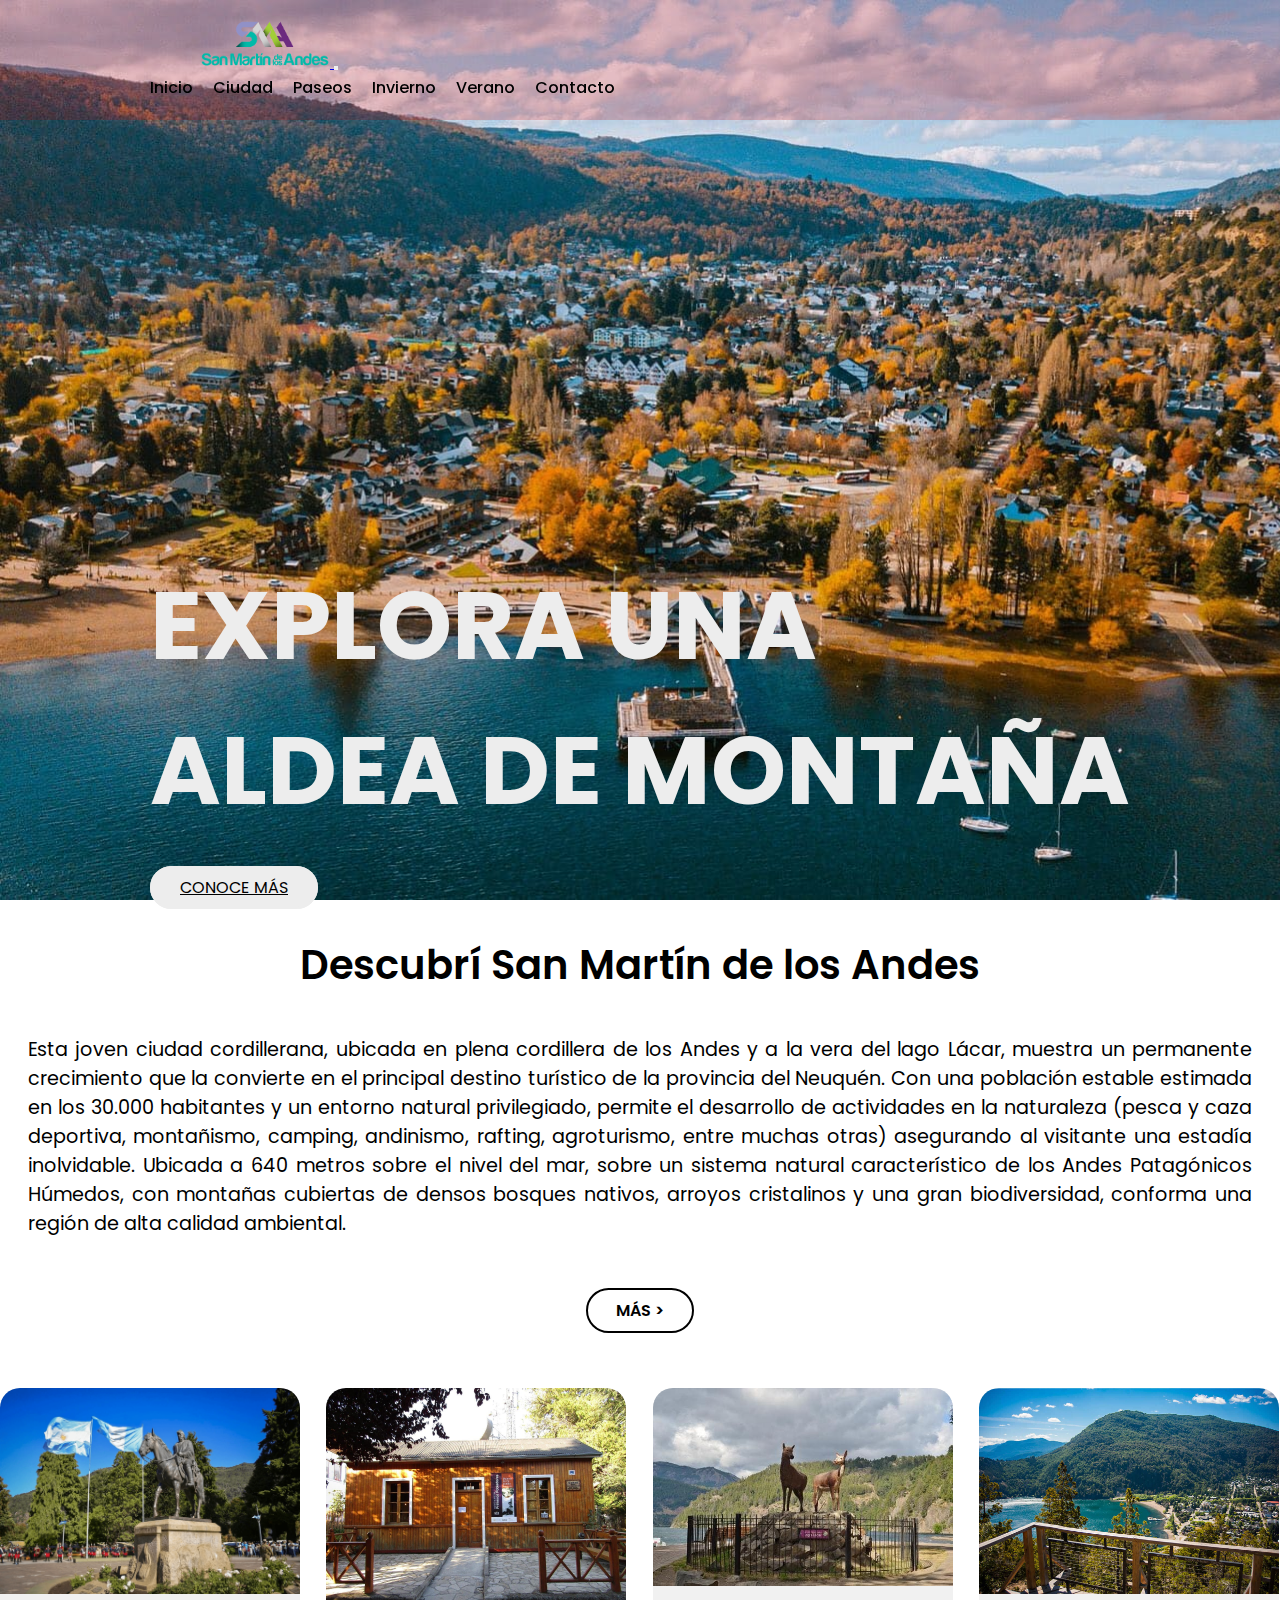
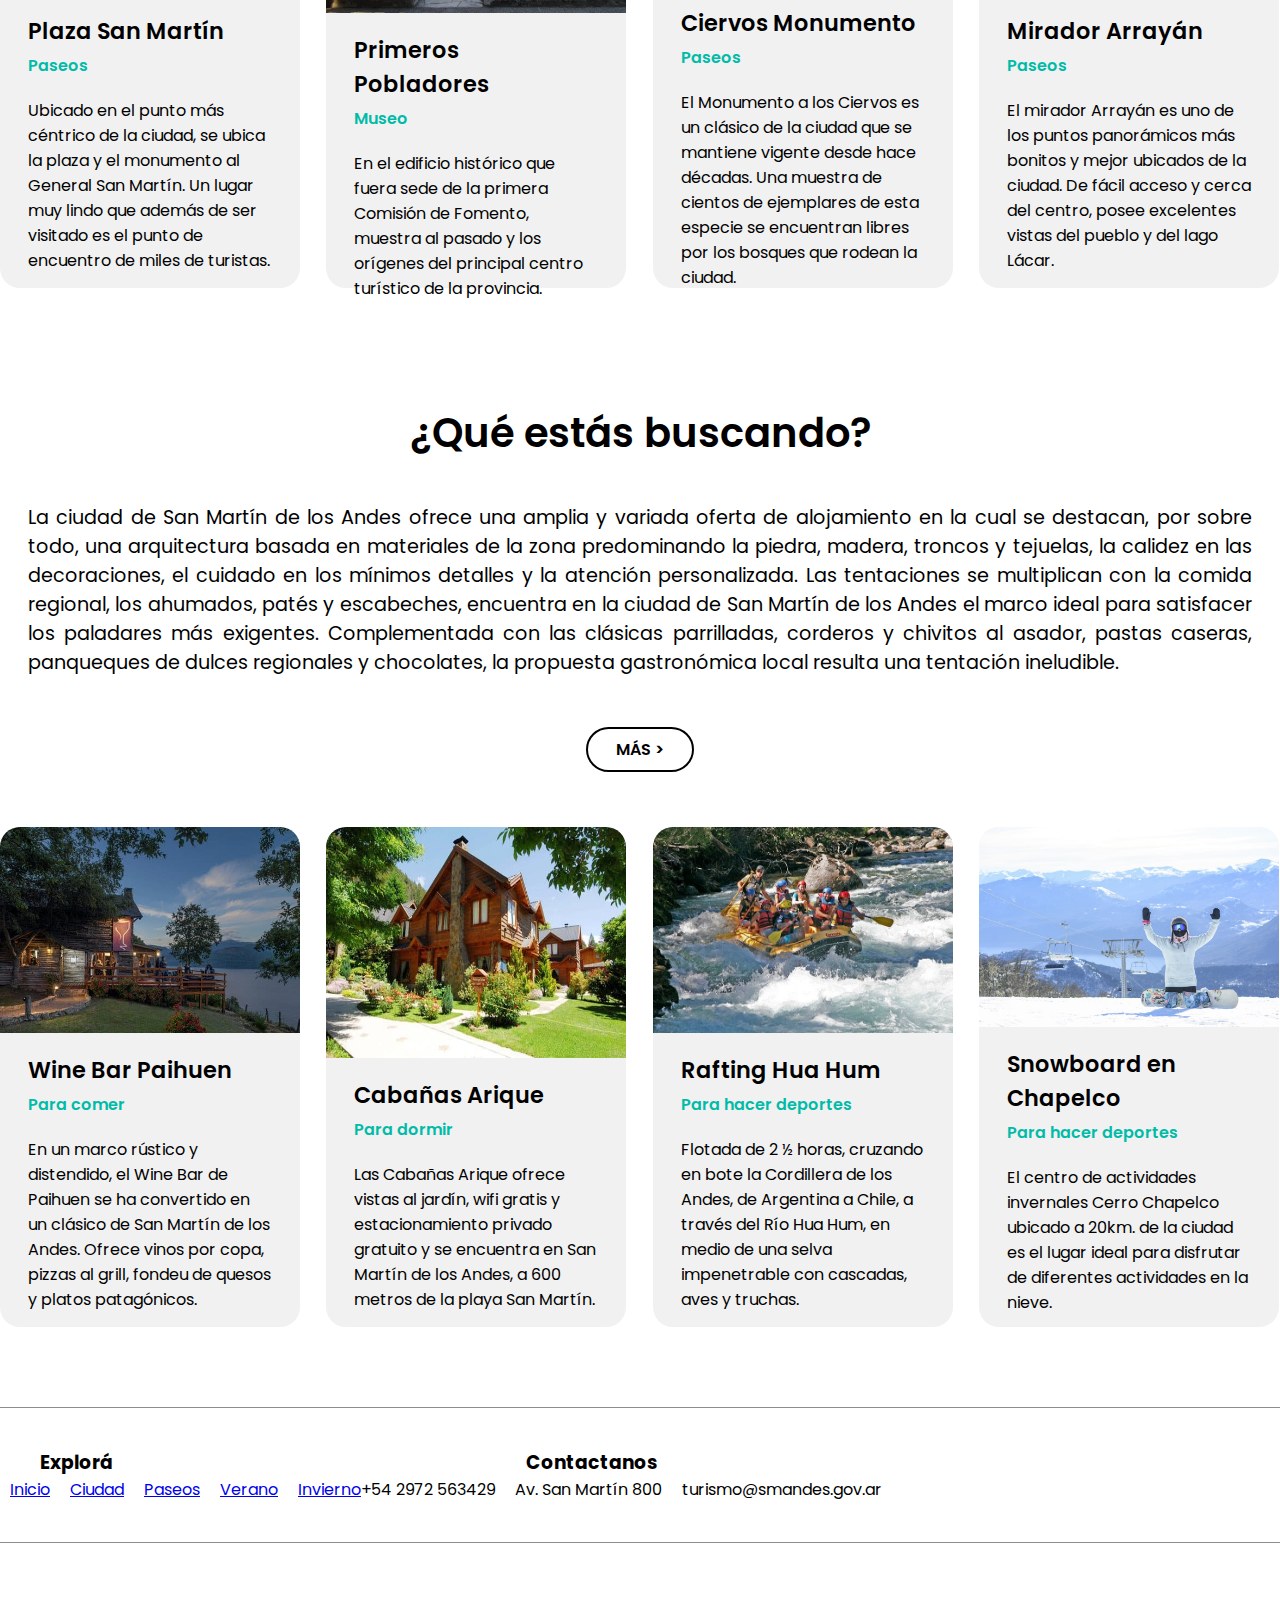
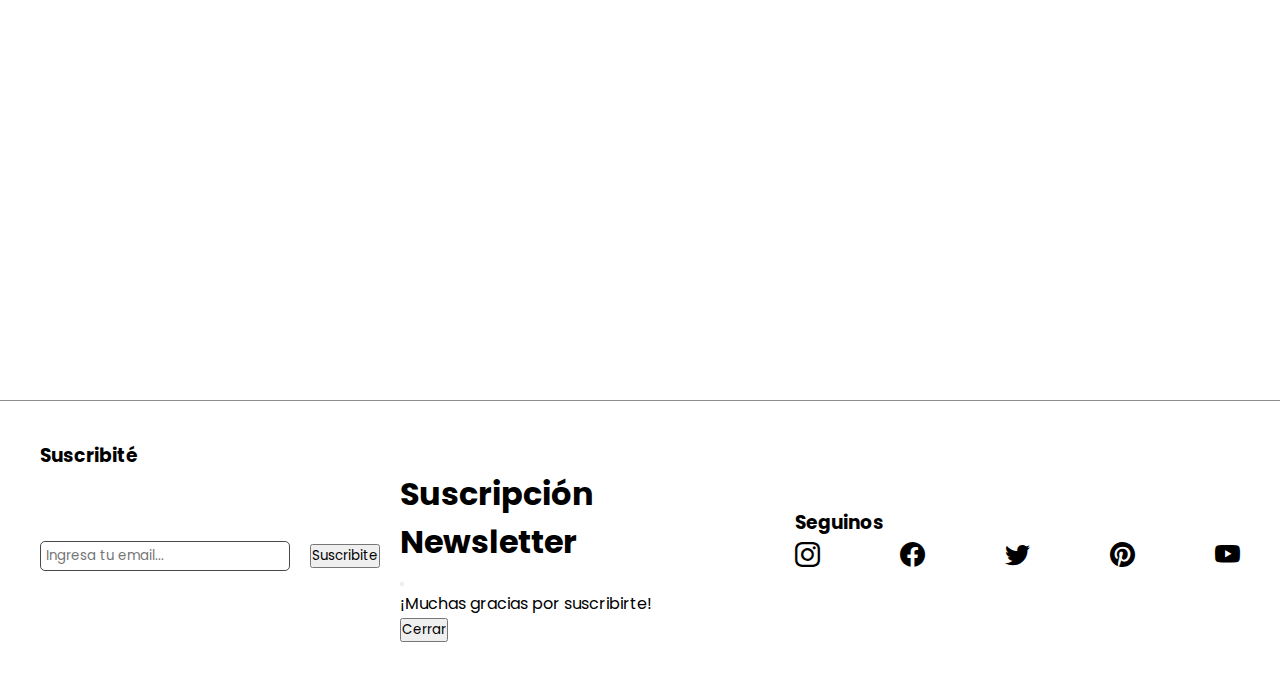
<file: index.html>
<!DOCTYPE html>
<html lang="en">

<head>
    <meta charset="UTF-8">
    <meta http-equiv="X-UA-Compatible" content="IE=edge">
    <meta name="viewport" content="width=device-width, initial-scale=1.0">
    <meta name="description"
        content="San Martín de los Andes tiene muchos atractivos turísticos para disfrutar de tus vacaciones en todas las estaciones del año.">
    <link rel="icon" type="image/x-icon" href="./img/favicon.ico">
    <link rel="preconnect" href="https://fonts.googleapis.com">
    <link rel="preconnect" href="https://fonts.gstatic.com" crossorigin>
    <link
        href="https://fonts.googleapis.com/css2?family=Poppins:ital,wght@0,300;0,400;0,500;0,600;0,700;0,800;0,900;1,400;1,700&display=swap"
        rel="stylesheet">
    <link href="https://cdn.jsdelivr.net/npm/bootstrap@5.2.3/dist/css/bootstrap.min.css" rel="stylesheet"
        integrity="sha384-rbsA2VBKQhggwzxH7pPCaAqO46MgnOM80zW1RWuH61DGLwZJEdK2Kadq2F9CUG65" crossorigin="anonymous">
    <link rel="stylesheet" href="https://cdn.jsdelivr.net/npm/bootstrap-icons@1.10.2/font/bootstrap-icons.css">
    <link rel="stylesheet" href="./css/style.css">
    <title>Visitá San Martín de los Andes | Tus vacaciones en San Martín de los Andes</title>
</head>

<body>
    <!-- Header -->
    <header class="navbar navbar-expand-lg bg-light position-sticky">
        <div class="container">
            <a class="navbar-brand" href="./index.html">
                <img src="./img/logo-sma.png" class="smaLogo" alt="Logo San Martín de los Andes">
            </a>
            <button class="navbar-toggler" type="button" data-bs-toggle="collapse" data-bs-target="#navbarNav"
                aria-controls="navbarNav" aria-expanded="false" aria-label="Toggle navigation">
                <span class="navbar-toggler-icon"></span>
            </button>
            <nav class="collapse navbar-collapse justify-content-end" id="navbarNav">
                <ul class="navbar-nav">
                    <li class="nav-item">
                        <a class="nav-link active" aria-current="page" href="./index.html">Inicio</a>
                    </li>
                    <li class="nav-item">
                        <a class="nav-link" href="./pages/city.html">Ciudad</a>
                    </li>
                    <li class="nav-item">
                        <a class="nav-link" href="./pages/tours.html">Paseos</a>
                    </li>
                    <li class="nav-item">
                        <a class="nav-link" href="./pages/winter.html">Invierno</a>
                    </li>
                    <li class="nav-item">
                        <a class="nav-link" href="./pages/summer.html">Verano</a>
                    </li>
                    <li class="nav-item">
                        <a class="nav-link" href="./pages/contactUs.html">Contacto</a>
                    </li>
                </ul>
            </nav>
        </div>
    </header>

    <!-- Main -->
    <main>
        <section class="imageHead">
            <div class="imageHead__row">
                <h2 class="img-title text-center"><span class="firstLineTitle">EXPLORA UNA</span> ALDEA DE MONTAÑA</h2>
                <div class="d-flex justify-content-center">
                    <a class="btn btn-know-more text-center btn-lg" href="">CONOCE MÁS</a>
                </div>
            </div>
        </section>

        <section class="contain-section">
            <div class="discover container">
                <div class="discover-intro">
                    <h2>Descubrí San Martín de los Andes</h2>
                    <p>
                        Esta joven ciudad cordillerana, ubicada en plena cordillera de los Andes y a la vera del lago
                        Lácar, muestra un permanente crecimiento que la convierte en el principal destino turístico de
                        la provincia del Neuquén.
                        Con una población estable estimada en los 30.000 habitantes y un entorno natural privilegiado,
                        permite el desarrollo de actividades en la naturaleza (pesca y caza deportiva, montañismo,
                        camping, andinismo, rafting, agroturismo, entre muchas otras) asegurando al visitante una
                        estadía inolvidable. Ubicada a 640 metros sobre el nivel del mar, sobre un sistema natural
                        característico de los Andes Patagónicos Húmedos, con montañas cubiertas de densos bosques
                        nativos, arroyos cristalinos y una gran biodiversidad, conforma una región de alta calidad
                        ambiental.</p>
                    <span class="more">MÁS > </span>
                </div>
            </div>

            <div class="discover-cards-container container">
                <article class="discover-card">
                    <img src="./img/plaza-san-martin.png" alt="Plaza San Martin en Centro Civico" loading="lazy">
                    <div class="text-discover">
                        <h3>Plaza San Martín</h3>
                        <h4>Paseos</h4>
                        <p>Ubicado en el punto más céntrico de la ciudad, se ubica la plaza y el monumento
                            al
                            General
                            San Martín. Un lugar muy lindo que además de ser visitado es el punto de
                            encuentro
                            de miles
                            de turistas.</p>
                    </div>
                </article>

                <article class="discover-card">
                    <img src="./img/museo-primeros-pobladores.jpeg" alt="Museo Primeros Pobladores" loading="lazy">
                    <div class="text-discover">
                        <h3>Primeros Pobladores</h3>
                        <h4>Museo</h4>
                        <p>En el edificio histórico que fuera sede de la primera Comisión de Fomento, muestra al pasado
                            y los orígenes del principal centro
                            turístico de la provincia.</p>
                    </div>
                </article>

                <article class="discover-card">
                    <img src="./img/ciervos-lago-lacar.jpeg" alt="Ciervos en Lago Lacár" loading="lazy">
                    <div class="text-discover">
                        <h3>Ciervos Monumento</h3>
                        <h4>Paseos</h4>
                        <p>El Monumento a los Ciervos es un clásico de la ciudad que se mantiene vigente desde hace
                            décadas. Una muestra de cientos de ejemplares de esta especie se encuentran libres por los
                            bosques que rodean la ciudad.</p>
                    </div>
                </article>

                <article class="discover-card">
                    <img src="./img/mirador-arrayan.jpeg" alt="Mirador Arrayán" loading="lazy">
                    <div class="text-discover">
                        <h3>Mirador Arrayán</h3>
                        <h4>Paseos</h4>
                        <p>El mirador Arrayán es uno de los puntos panorámicos más bonitos y mejor ubicados de la
                            ciudad. De fácil acceso y cerca del centro, posee excelentes vistas del pueblo y del lago
                            Lácar.</p>
                    </div>
                </article>
            </div>
        </section>

        <section class="you-looking-container container">
            <div class="discover">
                <div class="discover-intro container">
                    <h2>¿Qué estás buscando?</h2>
                    <p>
                        La ciudad de San Martín de los Andes ofrece una amplia y variada oferta de alojamiento en la
                        cual se destacan, por sobre todo, una arquitectura basada en materiales de la zona predominando
                        la piedra, madera, troncos y tejuelas, la calidez en las decoraciones, el cuidado en los mínimos
                        detalles y la atención personalizada. Las tentaciones se multiplican con la comida regional, los
                        ahumados, patés y escabeches, encuentra en la ciudad de San Martín de los Andes el marco ideal
                        para satisfacer los paladares más exigentes. Complementada con las clásicas parrilladas,
                        corderos y chivitos al asador, pastas caseras, panqueques de dulces regionales y chocolates, la
                        propuesta gastronómica local resulta una tentación ineludible.</p>
                    <span class="more">MÁS > </span>
                </div>
            </div>

            <div class="discover-cards-container">
                <article class="discover-card">
                    <img src="./img/wine-bar-paihuen.jpeg" alt="Wine Bar en Paihuen" loading="lazy">
                    <div class="text-discover">
                        <h3>Wine Bar Paihuen</h3>
                        <h4>Para comer</h4>
                        <p>En un marco rústico y distendido, el Wine Bar de Paihuen se ha convertido en un clásico de
                            San Martín de los Andes. Ofrece vinos por copa, pizzas al grill, fondeu de quesos y platos
                            patagónicos.</p>
                    </div>
                </article>

                <article class="discover-card">
                    <img src="./img/cabanas-arique.jpeg" alt="Cabañas Arique" loading="lazy">
                    <div class="text-discover">
                        <h3>Cabañas Arique</h3>
                        <h4>Para dormir</h4>
                        <p>Las Cabañas Arique ofrece vistas al jardín, wifi gratis y estacionamiento privado gratuito y
                            se encuentra en San Martín de los Andes, a 600 metros de la playa San Martín.</p>
                    </div>
                </article>

                <article class="discover-card">
                    <img src="./img/rafting-hua-hum.jpeg" alt="Rafting en Hua Hum" loading="lazy">
                    <div class="text-discover">
                        <h3>Rafting Hua Hum</h3>
                        <h4>Para hacer deportes</h4>
                        <p>Flotada de 2 ½ horas, cruzando en bote la Cordillera de los Andes, de Argentina a Chile, a
                            través del Río Hua Hum, en medio de una selva impenetrable con cascadas, aves y truchas.</p>
                    </div>
                </article>

                <article class="discover-card">
                    <img src="./img/snowboard-chapelco-photo.jpeg" alt="Snowboard en Chapelco" loading="lazy">
                    <div class="text-discover">
                        <h3>Snowboard en Chapelco</h3>
                        <h4>Para hacer deportes</h4>
                        <p>El centro de actividades invernales Cerro Chapelco ubicado a 20km. de la ciudad es el lugar
                            ideal para disfrutar de diferentes actividades en la nieve.</p>
                    </div>
                </article>
            </div>
        </section>
    </main>

    <!-- Footer -->
    <footer>
        <div class="line-separate container">
        </div>
        <div class="footer-top container">
            <div class="explore">
                <h3>Explorá</h3>
                <div>
                    <ul class="list">
                        <li><a class="nav-link active" aria-current="page" href="./index.html">Inicio</a></li>
                        <li><a class="nav-link" href="./pages/city.html">Ciudad</a></li>
                        <li><a class="nav-link" href="./pages/tours.html">Paseos</a></li>
                        <li><a class="nav-link" href="./pages/summer.html">Verano</a></li>
                        <li><a class="nav-link" href="./pages/winter.html">Invierno</a></li>
                    </ul>
                </div>
            </div>

            <div class="container container-contact">
                <div class="contact">
                    <h3>Contactanos</h3>
                    <div class="info">
                        <div class="address">
                            <p>+54 2972 563429</p>
                            <p>Av. San Martín 800</p>
                            <p class="mail">turismo@smandes.gov.ar</p>
                        </div>
                    </div>
                </div>
            </div>

        </div>

        <div class="line-separate container">
        </div>
        <div class="footer-center container">

            <div class="maps p-4">
                <iframe class="googlemaps"
                    src="https://www.google.com/maps/embed?pb=!1m18!1m12!1m3!1d2186.3005064809586!2d-71.35245715571853!3d-40.15724595823817!2m3!1f0!2f0!3f0!3m2!1i1024!2i768!4f13.1!3m3!1m2!1s0x96110e714c4b184f%3A0xf821f43c23103bfa!2sOficina%20de%20Turismo!5e0!3m2!1ses-419!2sar!4v1667931979836!5m2!1ses-419!2sar"
                    width="600" height="450" style="border:0;" allowfullscreen="" loading="lazy"
                    referrerpolicy="no-referrer-when-downgrade"></iframe>
            </div>
        </div>

        <div class="line-separate container">
        </div>

        <div class="footer-botton container">
            <div class="subscribe d-flex flex-column align-items-center p-4">
                <h3>Suscribité</h3>
                <div class="input-box">
                    <input class="yourEmail" type="email" name="email" id="e_mail" placeholder="Ingresa tu email...">

                    <button type="button" class="btn btn-dark" data-bs-toggle="modal" data-bs-target="#exampleModal">
                        Suscribite
                    </button>

                    <div class="modal fade" id="exampleModal" tabindex="-1" aria-labelledby="exampleModalLabel"
                        aria-hidden="true">
                        <div class="modal-dialog">
                            <div class="modal-content">
                                <div class="modal-header">
                                    <h1 class="modal-title fs-5" id="exampleModalLabel">Suscripción Newsletter</h1>
                                    <button type="button" class="btn-close" data-bs-dismiss="modal"
                                        aria-label="Close"></button>
                                </div>
                                <div class="modal-body">
                                    ¡Muchas gracias por suscribirte!
                                </div>
                                <div class="modal-footer">
                                    <button type="button" class="btn btn-dark" data-bs-dismiss="modal">Cerrar</button>
                                </div>
                            </div>
                        </div>
                    </div>

                </div>
            </div>

            <div class="followUS">
                <h3 class="text-center">Seguinos</h3>
                <div class="socials fs-5">
                    <a href="https://www.instagram.com/"><i class="bi bi-instagram"></i></a>
                    <a href="https://facebook.com/"><i class="bi bi-facebook"></i></a>
                    <a href="https://twitter.com/"><i class="bi bi-twitter"></i></a>
                    <a href="https://pinterest.com/"><i class="bi bi-pinterest"></i></a>
                    <a href="https://www.youtube.com/"><i class="bi bi-youtube"></i></a>
                </div>
            </div>
        </div>
    </footer>

    <script src="https://cdn.jsdelivr.net/npm/bootstrap@5.2.3/dist/js/bootstrap.bundle.min.js"
        integrity="sha384-kenU1KFdBIe4zVF0s0G1M5b4hcpxyD9F7jL+jjXkk+Q2h455rYXK/7HAuoJl+0I4"
        crossorigin="anonymous"></script>
</body>

</html>
</file>
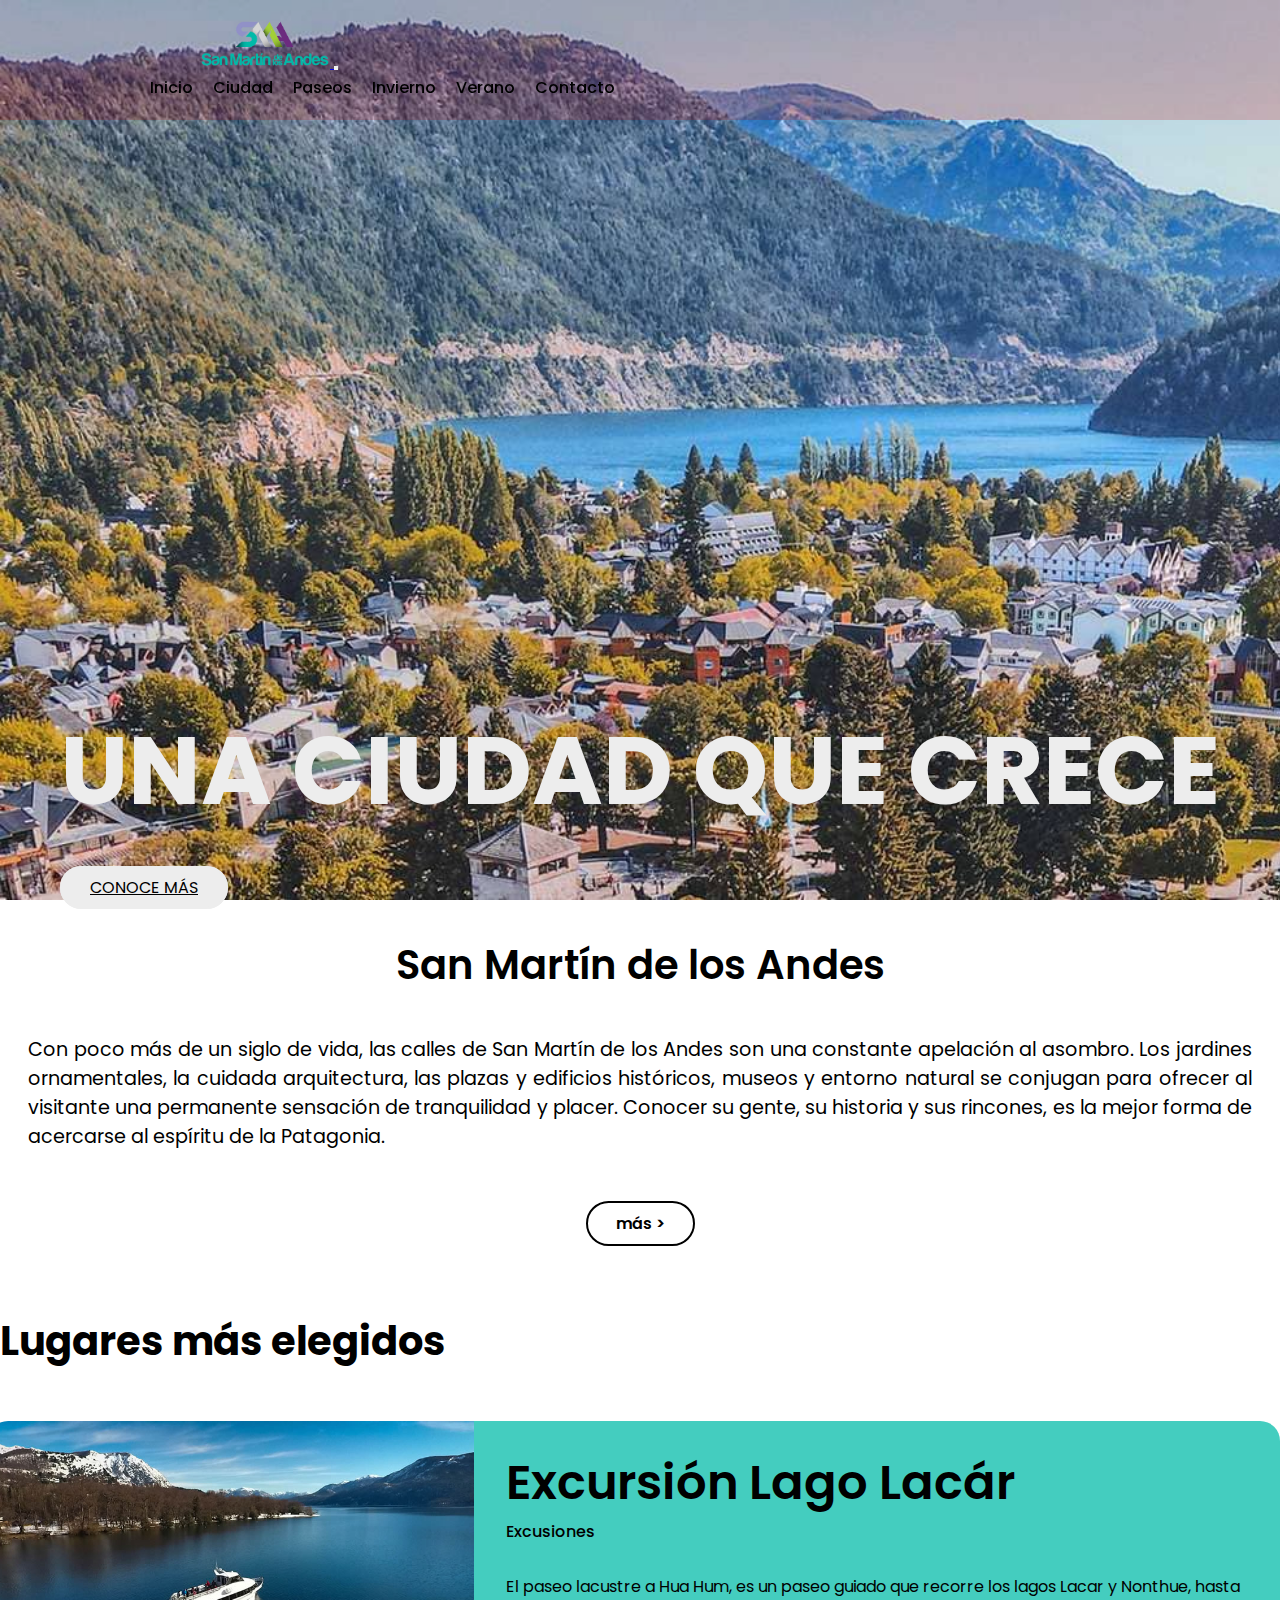
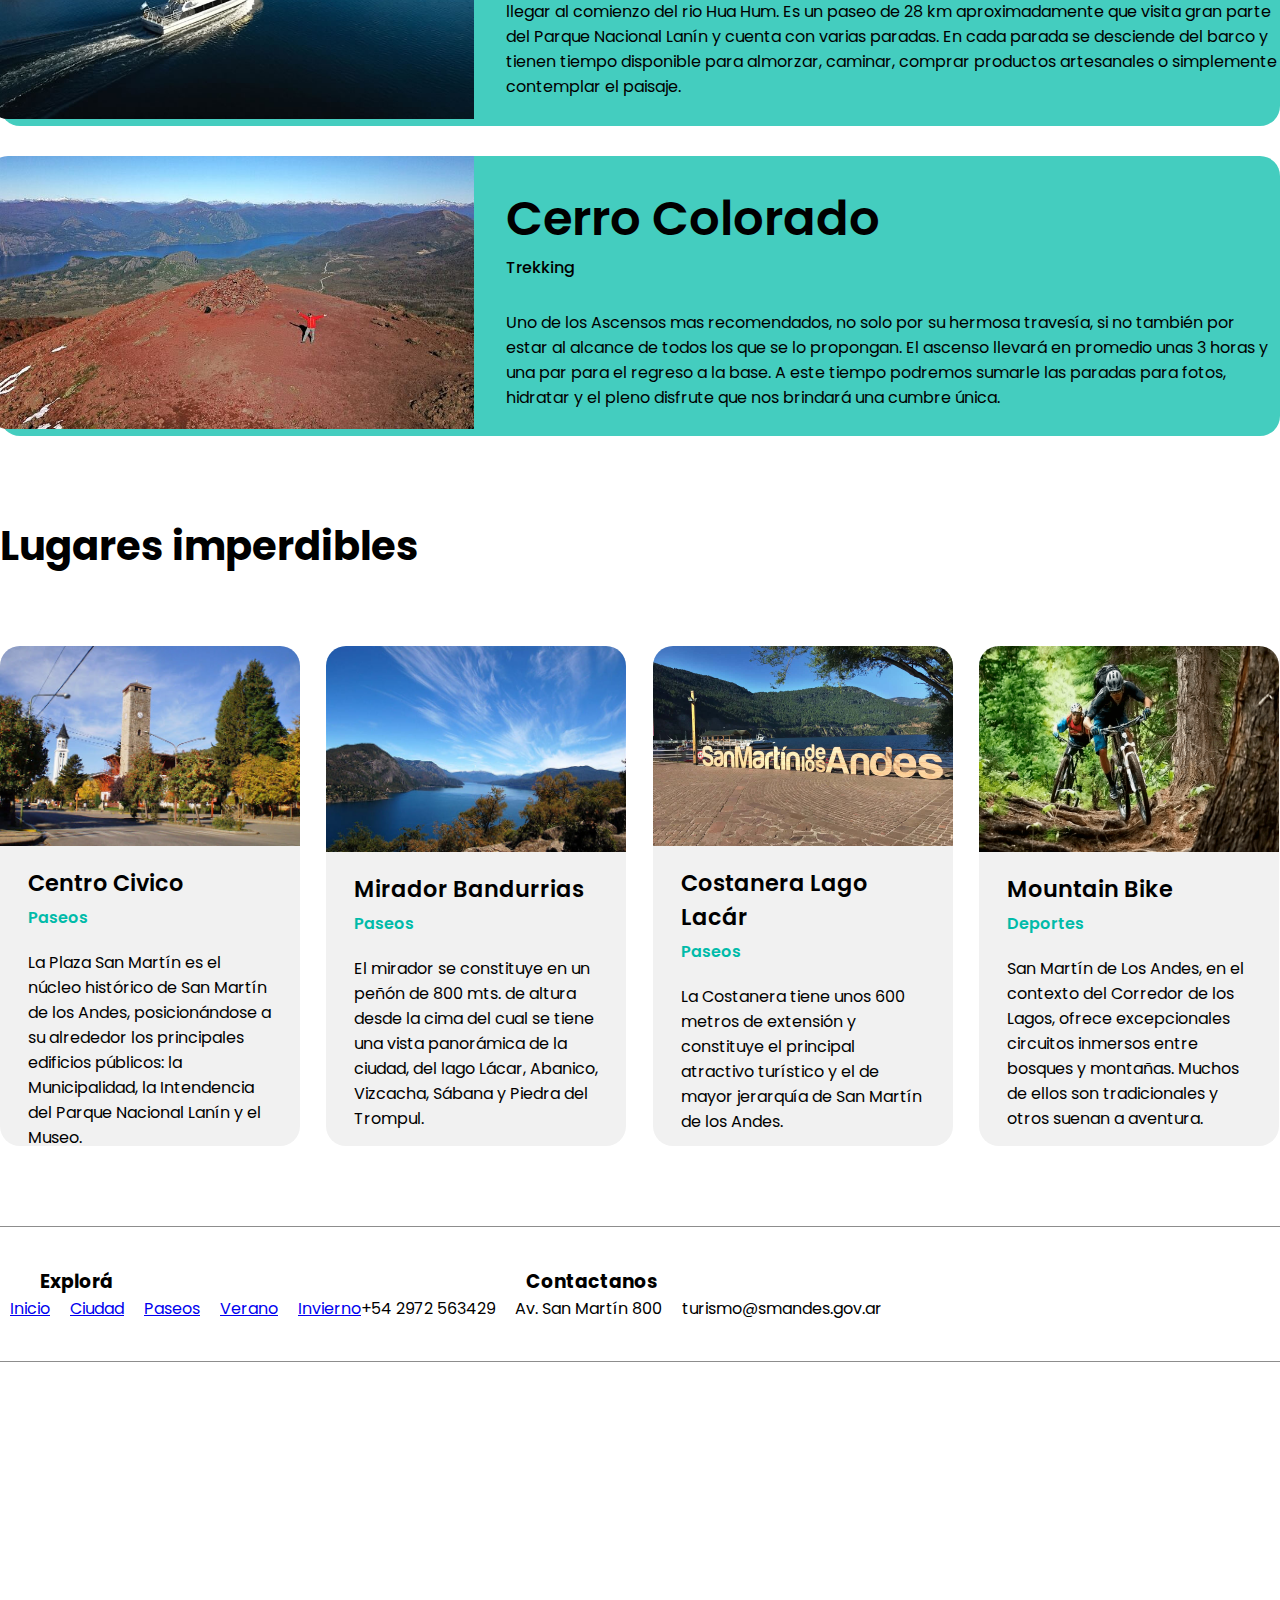
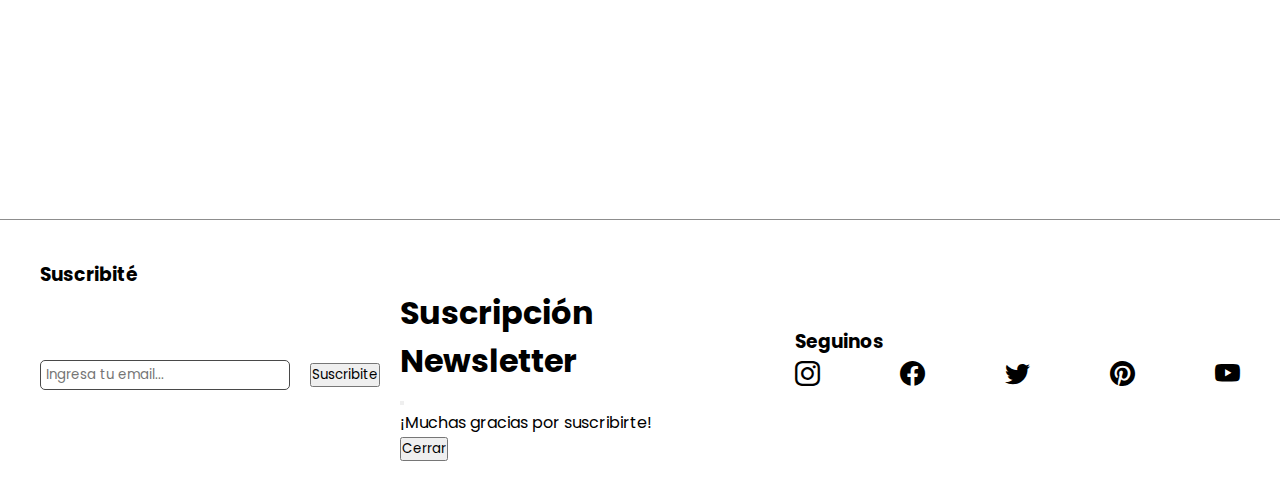
<file: pages/city.html>
<!DOCTYPE html>
<html lang="en">

<head>
    <meta charset="UTF-8">
    <meta http-equiv="X-UA-Compatible" content="IE=edge">
    <meta name="viewport" content="width=device-width, initial-scale=1.0">
    <meta name="description"
        content="Conoce las calles de San Martín de los Andes y sus alrededores para conocer su historia.">
    <link rel="icon" type="image/x-icon" href="../img/favicon.ico">
    <link rel="preconnect" href="https://fonts.googleapis.com">
    <link rel="preconnect" href="https://fonts.gstatic.com" crossorigin>
    <link
        href="https://fonts.googleapis.com/css2?family=Poppins:ital,wght@0,300;0,400;0,500;0,600;0,700;0,800;0,900;1,400;1,700&display=swap"
        rel="stylesheet">
    <link href="https://cdn.jsdelivr.net/npm/bootstrap@5.2.3/dist/css/bootstrap.min.css" rel="stylesheet"
        integrity="sha384-rbsA2VBKQhggwzxH7pPCaAqO46MgnOM80zW1RWuH61DGLwZJEdK2Kadq2F9CUG65" crossorigin="anonymous">
    <link rel="stylesheet" href="https://cdn.jsdelivr.net/npm/bootstrap-icons@1.10.2/font/bootstrap-icons.css">
    <link rel="stylesheet" href="../css/style.css">


    <title>Visitá San Martín de los Andes | Conoce la ciudad San Martín de los Andes</title>
</head>

<body>
    <!-- Header -->

    <header class="navbar navbar-expand-lg bg-light position-sticky">
        <div class="container">
            <a class="navbar-brand" href="../index.html">
                <img src="../img/logo-sma.png" class="smaLogo" alt="Logo San Martín de los Andes">
            </a>
            <button class="navbar-toggler" type="button" data-bs-toggle="collapse" data-bs-target="#navbarNav"
                aria-controls="navbarNav" aria-expanded="false" aria-label="Toggle navigation">
                <span class="navbar-toggler-icon"></span>
            </button>
            <nav class="collapse navbar-collapse justify-content-end" id="navbarNav">
                <ul class="navbar-nav">
                    <li class="nav-item">
                        <a class="nav-link active" aria-current="page" href="../index.html">Inicio</a>
                    </li>
                    <li class="nav-item">
                        <a class="nav-link" href="../pages/city.html">Ciudad</a>
                    </li>
                    <li class="nav-item">
                        <a class="nav-link" href="../pages/tours.html">Paseos</a>
                    </li>
                    <li class="nav-item">
                        <a class="nav-link" href="../pages/winter.html">Invierno</a>
                    </li>
                    <li class="nav-item">
                        <a class="nav-link" href="../pages/summer.html">Verano</a>
                    </li>
                    <li class="nav-item">
                        <a class="nav-link" href="../pages/contactUs.html">Contacto</a>
                    </li>
                </ul>
            </nav>
        </div>
    </header>


    <!-- Main -->
    <main>
        <section class="imageHeadCity">
            <div class="row col-12">
                <h2>UNA CIUDAD QUE CRECE</h2>
                <div class="d-flex justify-content-center">
                    <a class="btn btn-know-more text-center btn-lg" href="">CONOCE MÁS</a>
                </div>
            </div>
        </section>

        <section class="contain-section">
            <div class="discover container">
                <article class="discover-intro">
                    <h2>San Martín de los Andes</h2>
                    <p>Con poco más de un siglo de vida, las calles de San Martín de los Andes son una constante
                        apelación al asombro.

                        Los jardines ornamentales, la cuidada arquitectura, las plazas y edificios históricos, museos y
                        entorno natural se conjugan para ofrecer al visitante una permanente sensación de tranquilidad y
                        placer.

                        Conocer su gente, su historia y sus rincones, es la mejor forma de acercarse al espíritu de la
                        Patagonia.</p>
                    <span class="more">más > </span>
                </article>
            </div>
        </section>
        <h2 class="title-section container">Lugares más elegidos</h2>
        <section class="city-cards-horizontal">

            <article class="discover-city-card-left container">
                <div class="image-cards">
                    <img class="card-image" src="../img/lancha-excursion.jpeg"
                        alt="Centro Civico San Martín de los Andes" loading="lazy">
                </div>

                <div class="text-discover-city-card">
                    <h3>Excursión Lago Lacár</h3>
                    <h4>Excusiones</h4>
                    <p>El paseo lacustre a Hua Hum, es un paseo guiado que recorre los lagos Lacar y Nonthue, hasta
                        llegar al comienzo del rio Hua Hum.

                        Es un paseo de 28 km aproximadamente que visita gran parte del Parque Nacional Lanín y cuenta
                        con varias paradas. En cada parada se desciende del barco y tienen tiempo disponible para
                        almorzar, caminar, comprar productos artesanales o simplemente contemplar el paisaje.</p>
                </div>
            </article>

            <article class="discover-city-card-left container">
                <div class="image-cards">
                    <img class="card-image" src="../img/cerro-colorado.jpeg" alt="Centro Civico San Martín de los Andes"
                        loading="lazy">
                </div>

                <div class="text-discover-city-card">
                    <h3>Cerro Colorado</h3>
                    <h4>Trekking</h4>
                    <p>Uno de los Ascensos mas recomendados, no solo por su hermosa travesía, si no también por estar al
                        alcance de todos los que se lo propongan.

                        El ascenso llevará en promedio unas 3 horas y una par para el regreso a la base. A este tiempo
                        podremos sumarle las paradas para fotos, hidratar y el pleno disfrute que nos brindará una
                        cumbre única.
                    </p>
                </div>
            </article>

        </section>

        <h2 class="title-section container">Lugares imperdibles</h2>

        <section class="discover-cards-container container">

            <article class="discover-card">
                <img class="civicCenterImage" src="../img/sma-center-town.jpeg"
                    alt="Centro Civico San Martín de los Andes" loading="lazy">
                <div class="text-discover">
                    <h3>Centro Civico</h3>
                    <h4>Paseos</h4>
                    <p>La Plaza San Martín es el núcleo histórico de San Martín de los Andes, posicionándose a su
                        alrededor los principales edificios públicos: la Municipalidad, la Intendencia del Parque
                        Nacional Lanín y el Museo.</p>
                </div>
            </article>

            <article class="discover-card">
                <img class="viewpointArrayan" src="../img/bandurria-mirador-02.jpeg" alt="Mirador Bandurrias"
                    loading="lazy">
                <div class="text-discover">
                    <h3>Mirador Bandurrias</h3>
                    <h4>Paseos</h4>
                    <p>El mirador se constituye en un peñón de 800 mts. de altura desde la cima del cual se tiene una
                        vista panorámica de la ciudad, del lago Lácar, Abanico, Vizcacha, Sábana y Piedra del Trompul.
                    </p>
                </div>
            </article>

            <article class="discover-card">
                <img class="lacarLake" src="../img/costanera-lacar-1.jpeg" alt="Costanera del Lago Lácar"
                    loading="lazy">
                <div class="text-discover">
                    <h3>Costanera Lago Lacár</h3>
                    <h4>Paseos</h4>
                    <p>La Costanera tiene unos 600 metros de extensión y constituye el principal atractivo turístico y
                        el de mayor jerarquía de San Martín de los Andes.</p>
                </div>
            </article>

            <article class="discover-card">
                <img class="lacarLake" src="../img/mountain-bike-sma.png" alt="Montain Bike en San Martín de los Andes"
                    loading="lazy">
                <div class="text-discover">
                    <h3>Mountain Bike</h3>
                    <h4>Deportes</h4>
                    <p>San Martín de Los Andes, en el contexto del Corredor de los Lagos, ofrece excepcionales circuitos
                        inmersos entre bosques y montañas. Muchos de ellos son tradicionales y otros suenan a aventura.
                    </p>
                </div>
            </article>
        </section>





    </main>

    <!-- Footer -->
    <footer>
        <div class="line-separate container">
        </div>
        <div class="footer-top container">
            <div class="explore">
                <h3>Explorá</h3>
                <div>
                    <ul class="list">
                        <li><a class="nav-link active" aria-current="page" href="../index.html">Inicio</a></li>
                        <li><a class="nav-link" href="../pages/city.html">Ciudad</a></li>
                        <li><a class="nav-link" href="../pages/tours.html">Paseos</a></li>
                        <li><a class="nav-link" href="../pages/summer.html">Verano</a></li>
                        <li><a class="nav-link" href="../pages/winter.html">Invierno</a></li>
                    </ul>
                </div>
            </div>

            <div class="container container-contact">
                <div class="contact">
                    <h3>Contactanos</h3>
                    <div class="info">
                        <div class="address">
                            <p>+54 2972 563429</p>
                            <p>Av. San Martín 800</p>
                            <p class="mail">turismo@smandes.gov.ar</p>
                        </div>
                    </div>
                </div>
            </div>

        </div>

        <div class="line-separate container">
        </div>
        <div class="footer-center container">

            <div class="maps p-4">
                <iframe class="googlemaps"
                    src="https://www.google.com/maps/embed?pb=!1m18!1m12!1m3!1d2186.3005064809586!2d-71.35245715571853!3d-40.15724595823817!2m3!1f0!2f0!3f0!3m2!1i1024!2i768!4f13.1!3m3!1m2!1s0x96110e714c4b184f%3A0xf821f43c23103bfa!2sOficina%20de%20Turismo!5e0!3m2!1ses-419!2sar!4v1667931979836!5m2!1ses-419!2sar"
                    width="600" height="450" style="border:0;" allowfullscreen="" loading="lazy"
                    referrerpolicy="no-referrer-when-downgrade"></iframe>
            </div>
        </div>

        <div class="line-separate container">
        </div>

        <div class="footer-botton container">
            <div class="subscribe d-flex flex-column align-items-center p-4">
                <h3>Suscribité</h3>
                <div class="input-box">
                    <input class="yourEmail" type="email" name="email" id="e_mail" placeholder="Ingresa tu email...">

                    <button type="button" class="btn btn-dark" data-bs-toggle="modal" data-bs-target="#exampleModal">
                        Suscribite
                    </button>

                    <div class="modal fade" id="exampleModal" tabindex="-1" aria-labelledby="exampleModalLabel"
                        aria-hidden="true">
                        <div class="modal-dialog">
                            <div class="modal-content">
                                <div class="modal-header">
                                    <h1 class="modal-title fs-5" id="exampleModalLabel">Suscripción Newsletter</h1>
                                    <button type="button" class="btn-close" data-bs-dismiss="modal"
                                        aria-label="Close"></button>
                                </div>
                                <div class="modal-body">
                                    ¡Muchas gracias por suscribirte!
                                </div>
                                <div class="modal-footer">
                                    <button type="button" class="btn btn-dark" data-bs-dismiss="modal">Cerrar</button>
                                </div>
                            </div>
                        </div>
                    </div>

                </div>
            </div>

            <div class="followUS">
                <h3 class="text-center">Seguinos</h3>
                <div class="socials fs-5">
                    <a href="https://www.instagram.com/"><i class="bi bi-instagram"></i></a>
                    <a href="https://facebook.com/"><i class="bi bi-facebook"></i></a>
                    <a href="https://twitter.com/"><i class="bi bi-twitter"></i></a>
                    <a href="https://pinterest.com/"><i class="bi bi-pinterest"></i></a>
                    <a href="https://www.youtube.com/"><i class="bi bi-youtube"></i></a>
                </div>
            </div>
        </div>
    </footer>

    <script src="https://cdn.jsdelivr.net/npm/bootstrap@5.2.3/dist/js/bootstrap.bundle.min.js"
        integrity="sha384-kenU1KFdBIe4zVF0s0G1M5b4hcpxyD9F7jL+jjXkk+Q2h455rYXK/7HAuoJl+0I4"
        crossorigin="anonymous"></script>
</body>

</html>
</file>
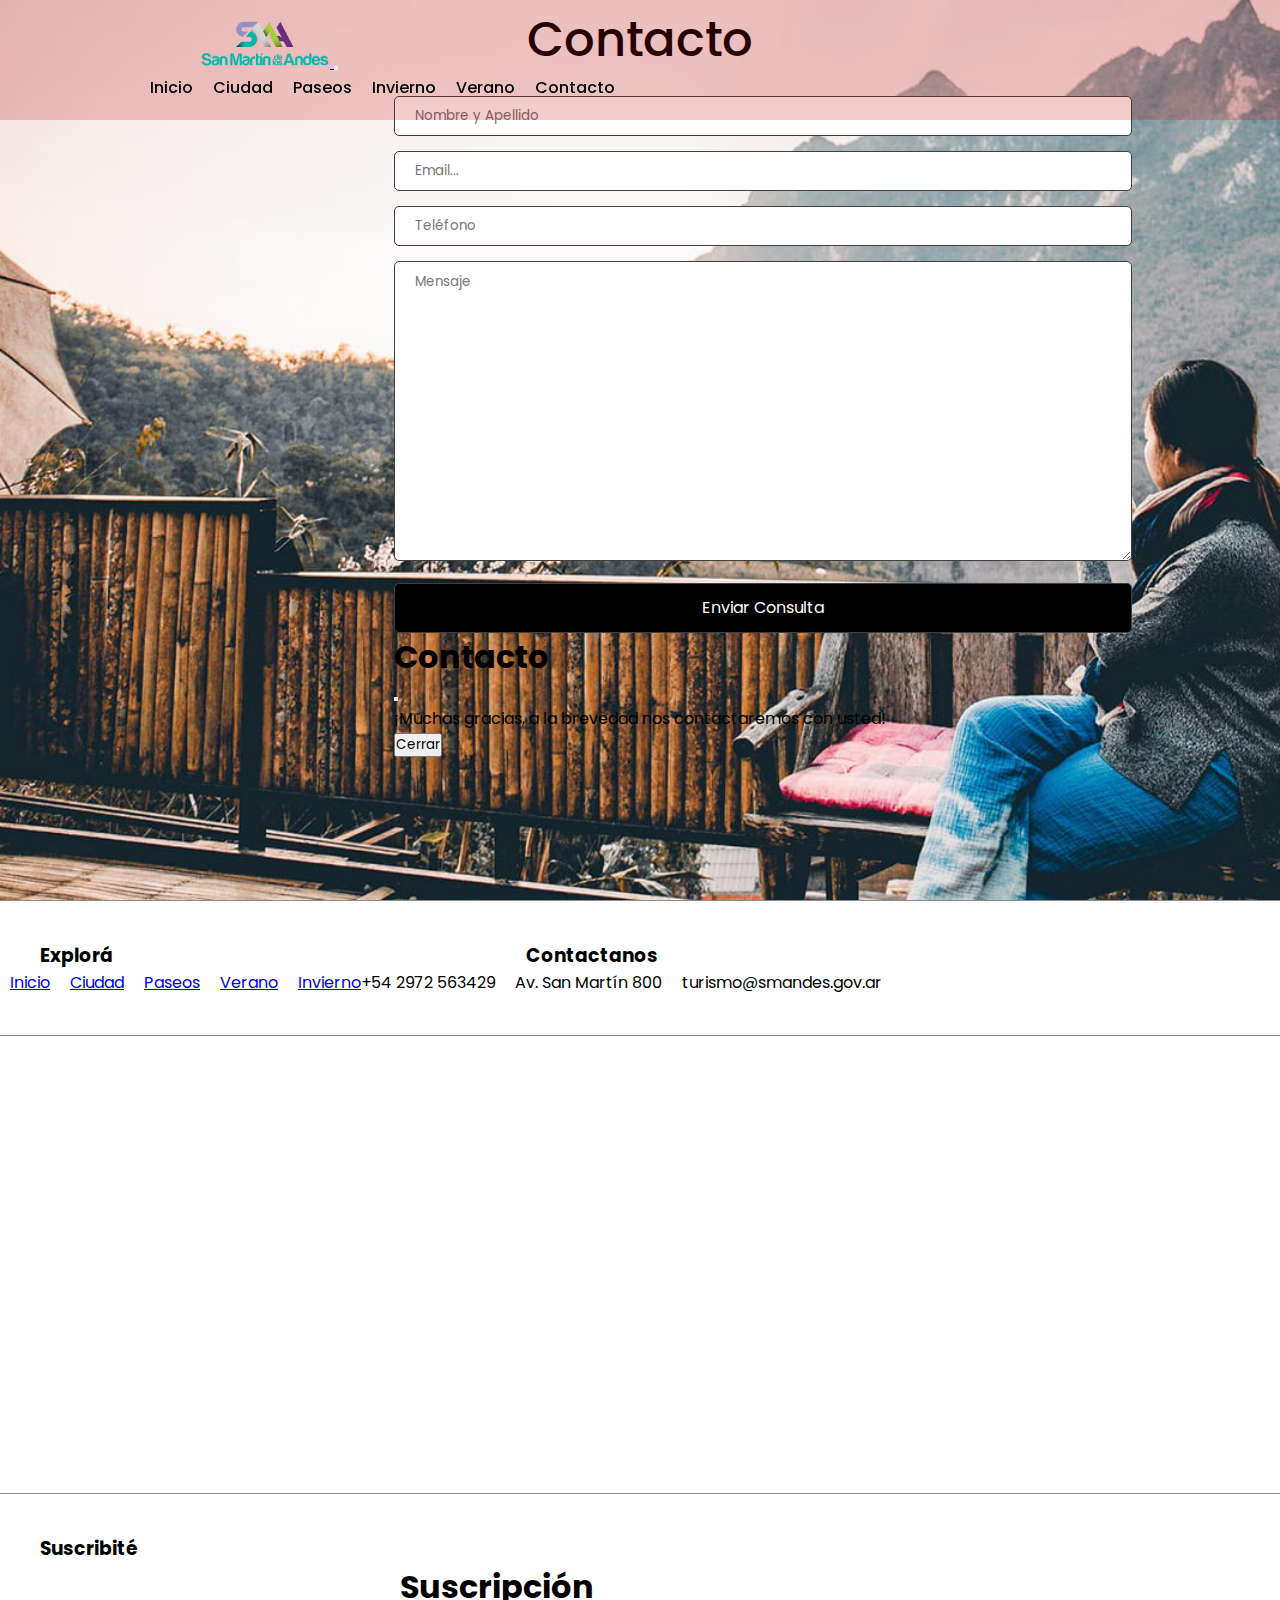
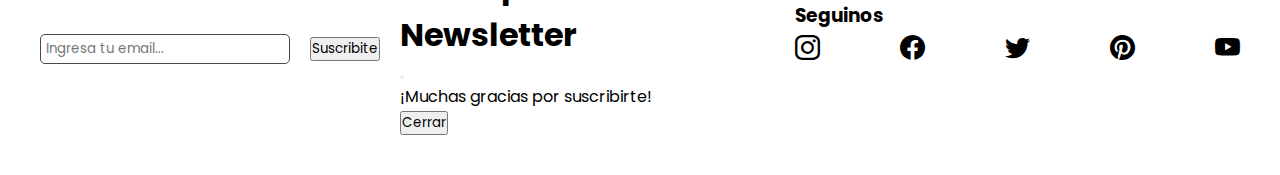
<file: pages/contactUs.html>
<!DOCTYPE html>
<html lang="en">

<head>
    <meta charset="UTF-8">
    <meta http-equiv="X-UA-Compatible" content="IE=edge">
    <meta name="viewport" content="width=device-width, initial-scale=1.0">
    <meta name="description"
        content="Contactanos para disfrutar de tus próximas vacaciones en San Martín de los Andes, junto a tu familia y amigos.">
    <link rel="icon" type="image/x-icon" href="../img/favicon.ico">
    <link rel="preconnect" href="https://fonts.googleapis.com">
    <link rel="preconnect" href="https://fonts.gstatic.com" crossorigin>
    <link
        href="https://fonts.googleapis.com/css2?family=Poppins:ital,wght@0,300;0,400;0,500;0,600;0,700;0,800;0,900;1,400;1,700&display=swap"
        rel="stylesheet">
    <link href="https://cdn.jsdelivr.net/npm/bootstrap@5.2.3/dist/css/bootstrap.min.css" rel="stylesheet"
        integrity="sha384-rbsA2VBKQhggwzxH7pPCaAqO46MgnOM80zW1RWuH61DGLwZJEdK2Kadq2F9CUG65" crossorigin="anonymous">
    <link rel="stylesheet" href="https://cdn.jsdelivr.net/npm/bootstrap-icons@1.10.2/font/bootstrap-icons.css">
    <link rel="stylesheet" href="../css/style.css">
    <title>Visitá San Martín de los Andes | Contactanos para tus vacaciones en San Martín de los Andes</title>
</head>

<body>

    <!-- Header -->

    <header class="navbar navbar-expand-lg bg-light position-sticky">
        <div class="container">
            <a class="navbar-brand" href="../index.html">
                <img src="../img/logo-sma.png" class="smaLogo" alt="Logo San Martín de los Andes">
            </a>
            <button class="navbar-toggler" type="button" data-bs-toggle="collapse" data-bs-target="#navbarNav"
                aria-controls="navbarNav" aria-expanded="false" aria-label="Toggle navigation">
                <span class="navbar-toggler-icon"></span>
            </button>
            <nav class="collapse navbar-collapse justify-content-end" id="navbarNav">
                <ul class="navbar-nav">
                    <li class="nav-item">
                        <a class="nav-link active" aria-current="page" href="../index.html">Inicio</a>
                    </li>
                    <li class="nav-item">
                        <a class="nav-link" href="../pages/city.html">Ciudad</a>
                    </li>
                    <li class="nav-item">
                        <a class="nav-link" href="../pages/tours.html">Paseos</a>
                    </li>
                    <li class="nav-item">
                        <a class="nav-link" href="../pages/winter.html">Invierno</a>
                    </li>
                    <li class="nav-item">
                        <a class="nav-link" href="../pages/summer.html">Verano</a>
                    </li>
                    <li class="nav-item">
                        <a class="nav-link" href="../pages/contactUs.html">Contacto</a>
                    </li>
                </ul>
            </nav>
        </div>
    </header>

    <!-- Main -->
    <main>
        <section class="contactSection">
            <!-- <h2>Contacto</h2> -->
            <div class="formSection container">
                <h2>Contacto</h2>
                <form action="">
                    <div><input class="nameForm" type="text" name="name" id="nameLastName"
                            placeholder="Nombre y Apellido"></div>
                    <div><input class="nameEmail" type="email" name="email" id="yourEmail" placeholder="Email..."></div>
                    <div><input class="namePhone" type="tel" name="phone" id="yourPhone" placeholder="Teléfono"></div>
                    <div><textarea class="nameText" name="message" id="yourMessage" cols="30" rows="10"
                            placeholder="Mensaje"></textarea></div>
                    <!-- <div><input class="nameSend" type="submit" value="Enviar Consulta"></div> -->

                    <button type="button" class="nameSend btn btn-dark" data-bs-toggle="modal"
                        data-bs-target="#exampleModal">
                        Enviar Consulta
                    </button>

                    <div class="modal fade" id="exampleModal" tabindex="-1" aria-labelledby="exampleModalLabel"
                        aria-hidden="true">
                        <div class="modal-dialog">
                            <div class="modal-content">
                                <div class="modal-header">
                                    <h1 class="modal-title fs-5" id="exampleModalLabel">Contacto</h1>
                                    <button type="button" class="btn-close" data-bs-dismiss="modal"
                                        aria-label="Close"></button>
                                </div>
                                <div class="modal-body">
                                    ¡Muchas gracias, a la brevedad nos contactaremos con usted!
                                </div>
                                <div class="modal-footer">
                                    <button type="button" class="btn btn-dark" data-bs-dismiss="modal">Cerrar</button>
                                </div>
                            </div>
                        </div>
                    </div>

                </form>
            </div>

    </main>
    </section>

    <!-- Footer -->
    <footer>
        <div class="line-separate container">
        </div>
        <div class="footer-top container">
            <div class="explore">
                <h3>Explorá</h3>
                <div>
                    <ul class="list">
                        <li><a class="nav-link active" aria-current="page" href="../index.html">Inicio</a></li>
                        <li><a class="nav-link" href="../pages/city.html">Ciudad</a></li>
                        <li><a class="nav-link" href="../pages/tours.html">Paseos</a></li>
                        <li><a class="nav-link" href="../pages/summer.html">Verano</a></li>
                        <li><a class="nav-link" href="../pages/winter.html">Invierno</a></li>
                    </ul>
                </div>
            </div>

            <div class="container container-contact">
                <div class="contact">
                    <h3>Contactanos</h3>
                    <div class="info">
                        <div class="address">
                            <p>+54 2972 563429</p>
                            <p>Av. San Martín 800</p>
                            <p class="mail">turismo@smandes.gov.ar</p>
                        </div>
                    </div>
                </div>
            </div>

        </div>

        <div class="line-separate container">
        </div>
        <div class="footer-center container">

            <div class="maps p-4">
                <iframe class="googlemaps"
                    src="https://www.google.com/maps/embed?pb=!1m18!1m12!1m3!1d2186.3005064809586!2d-71.35245715571853!3d-40.15724595823817!2m3!1f0!2f0!3f0!3m2!1i1024!2i768!4f13.1!3m3!1m2!1s0x96110e714c4b184f%3A0xf821f43c23103bfa!2sOficina%20de%20Turismo!5e0!3m2!1ses-419!2sar!4v1667931979836!5m2!1ses-419!2sar"
                    width="600" height="450" style="border:0;" allowfullscreen="" loading="lazy"
                    referrerpolicy="no-referrer-when-downgrade"></iframe>
            </div>
        </div>

        <div class="line-separate container">
        </div>

        <div class="footer-botton container">
            <div class="subscribe d-flex flex-column align-items-center p-4">
                <h3>Suscribité</h3>
                <div class="input-box">
                    <input class="yourEmail" type="email" name="email" id="e_mail" placeholder="Ingresa tu email...">

                    <button type="button" class="btn btn-dark" data-bs-toggle="modal" data-bs-target="#exampleModal">
                        Suscribite
                    </button>

                    <div class="modal fade" id="exampleModal" tabindex="-1" aria-labelledby="exampleModalLabel"
                        aria-hidden="true">
                        <div class="modal-dialog">
                            <div class="modal-content">
                                <div class="modal-header">
                                    <h1 class="modal-title fs-5" id="exampleModalLabel">Suscripción Newsletter</h1>
                                    <button type="button" class="btn-close" data-bs-dismiss="modal"
                                        aria-label="Close"></button>
                                </div>
                                <div class="modal-body">
                                    ¡Muchas gracias por suscribirte!
                                </div>
                                <div class="modal-footer">
                                    <button type="button" class="btn btn-dark" data-bs-dismiss="modal">Cerrar</button>
                                </div>
                            </div>
                        </div>
                    </div>

                </div>
            </div>

            <div class="followUS">
                <h3 class="text-center">Seguinos</h3>
                <div class="socials fs-5">
                    <a href="https://www.instagram.com/"><i class="bi bi-instagram"></i></a>
                    <a href="https://facebook.com/"><i class="bi bi-facebook"></i></a>
                    <a href="https://twitter.com/"><i class="bi bi-twitter"></i></a>
                    <a href="https://pinterest.com/"><i class="bi bi-pinterest"></i></a>
                    <a href="https://www.youtube.com/"><i class="bi bi-youtube"></i></a>
                </div>
            </div>
        </div>
    </footer>


    <script src="https://cdn.jsdelivr.net/npm/bootstrap@5.2.3/dist/js/bootstrap.bundle.min.js"
        integrity="sha384-kenU1KFdBIe4zVF0s0G1M5b4hcpxyD9F7jL+jjXkk+Q2h455rYXK/7HAuoJl+0I4"
        crossorigin="anonymous"></script>
</body>

</html>
</file>
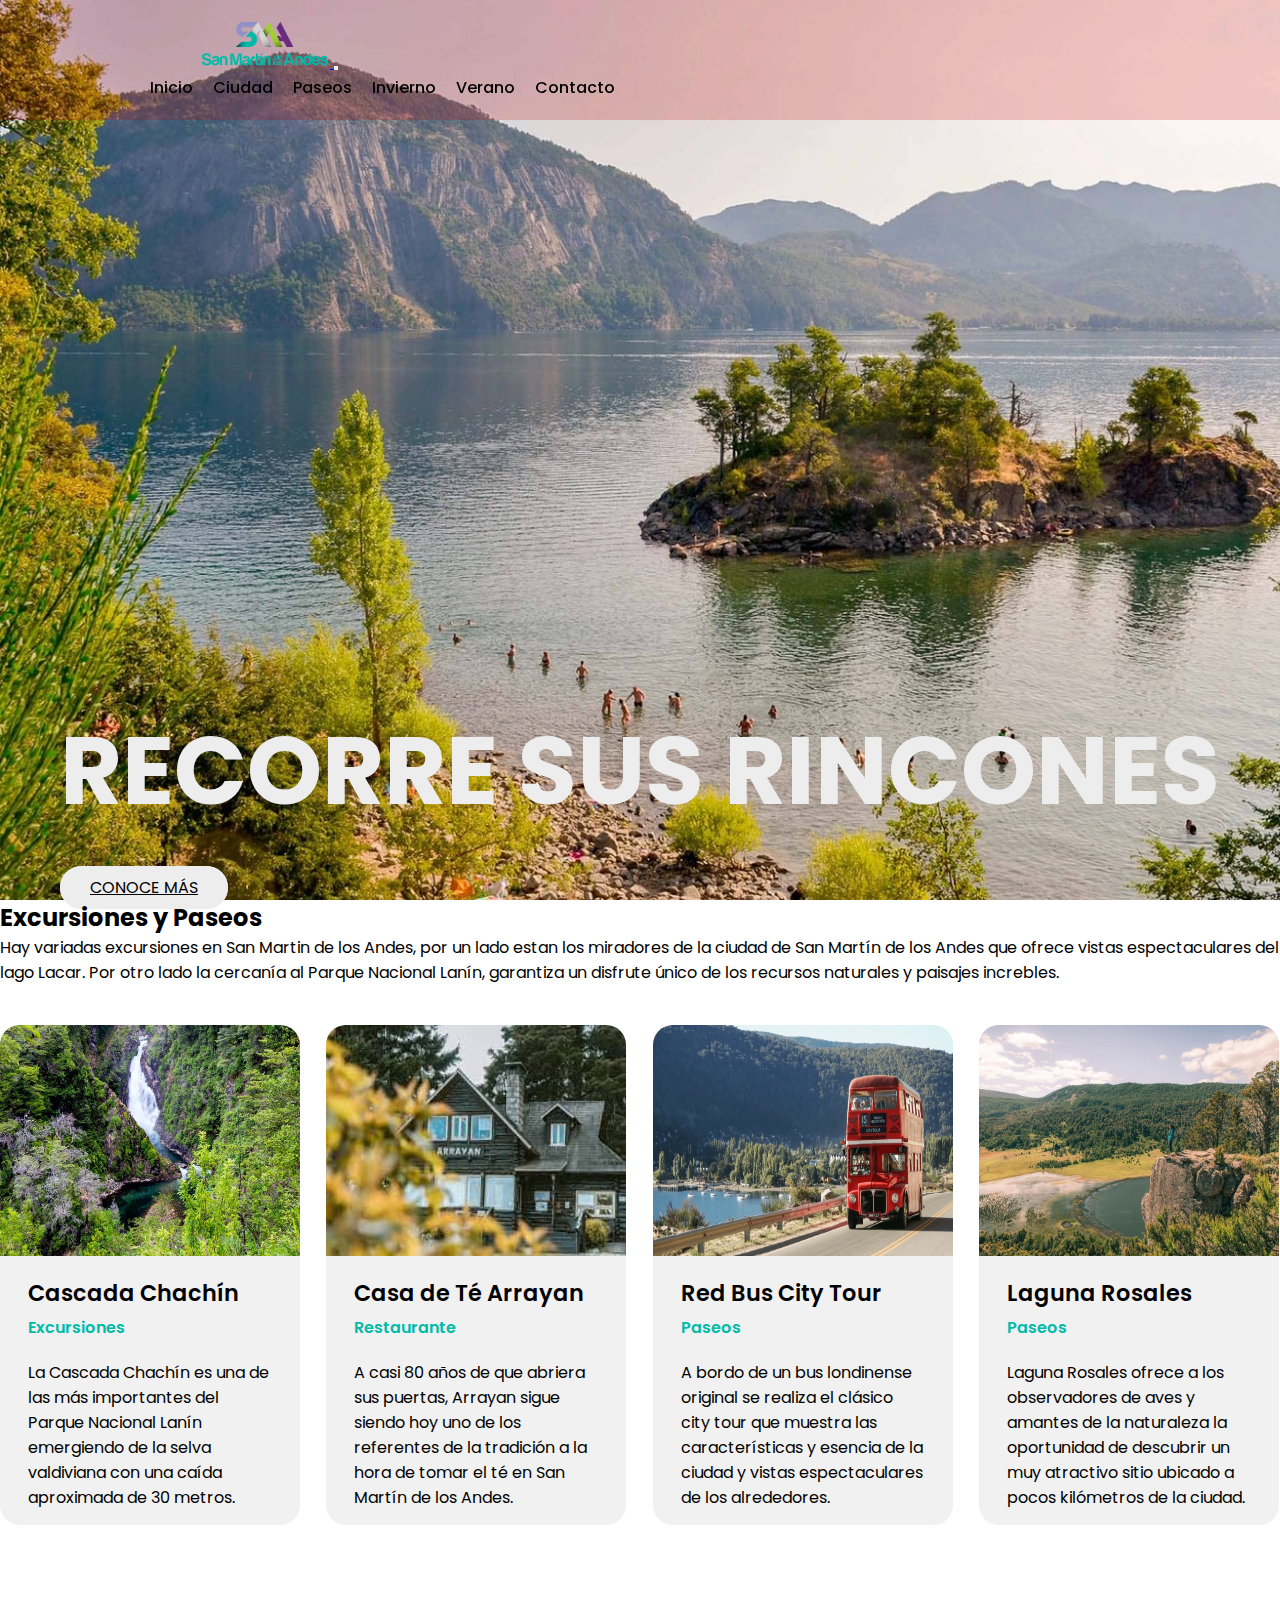
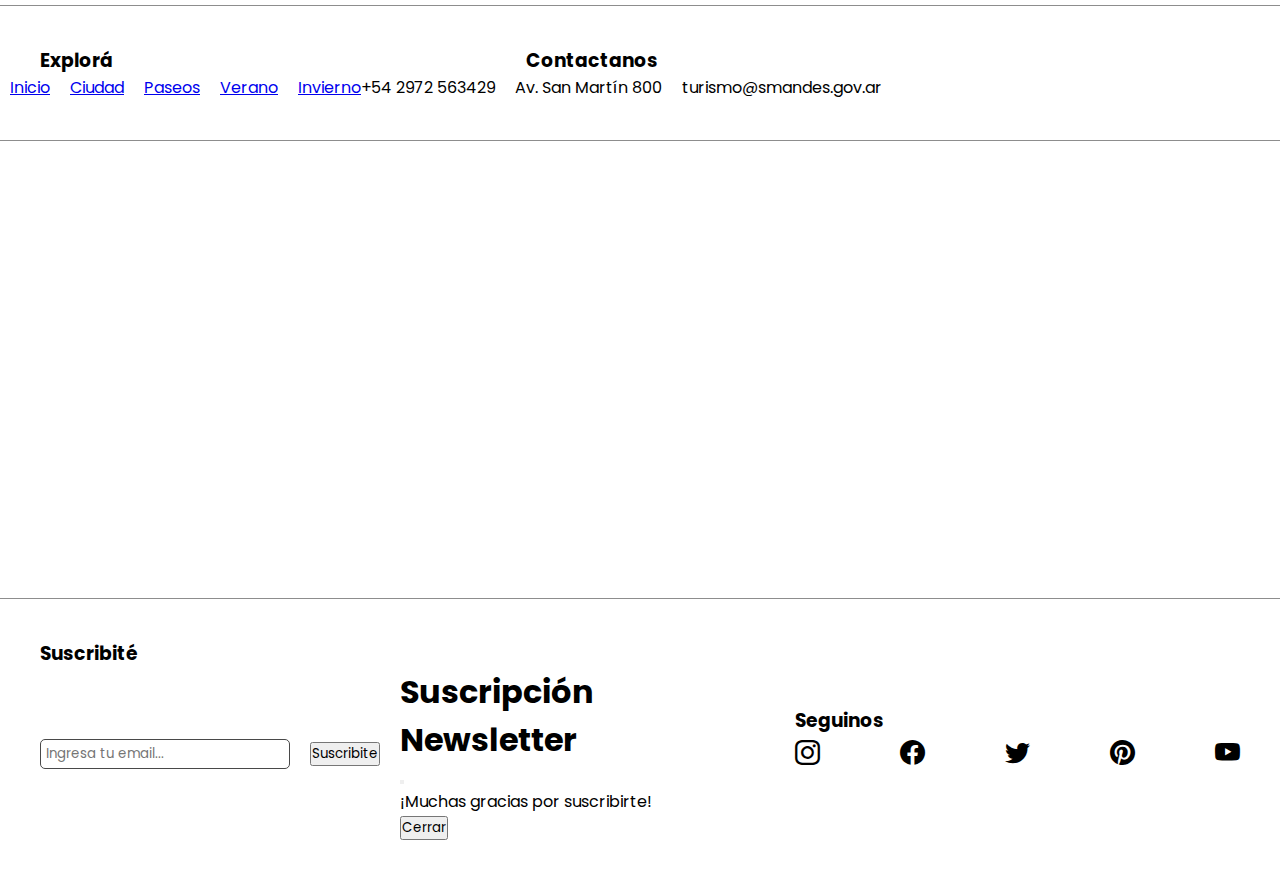
<file: pages/tours.html>
<!DOCTYPE html>
<html lang="en">

<head>
    <meta charset="UTF-8">
    <meta http-equiv="X-UA-Compatible" content="IE=edge">
    <meta name="viewport" content="width=device-width, initial-scale=1.0">
    <meta name="description"
        content="Recorre todos los rincones de la ciudad de San Martín de los Andes, no te pierdas de conocer esta aldea de montaña.">
    <link rel="icon" type="image/x-icon" href="../img/favicon.ico">
    <link rel="preconnect" href="https://fonts.googleapis.com">
    <link rel="preconnect" href="https://fonts.gstatic.com" crossorigin>
    <link
        href="https://fonts.googleapis.com/css2?family=Poppins:ital,wght@0,300;0,400;0,500;0,600;0,700;0,800;0,900;1,400;1,700&display=swap"
        rel="stylesheet">
    <link href="https://cdn.jsdelivr.net/npm/bootstrap@5.2.3/dist/css/bootstrap.min.css" rel="stylesheet"
        integrity="sha384-rbsA2VBKQhggwzxH7pPCaAqO46MgnOM80zW1RWuH61DGLwZJEdK2Kadq2F9CUG65" crossorigin="anonymous">
    <link rel="stylesheet" href="https://cdn.jsdelivr.net/npm/bootstrap-icons@1.10.2/font/bootstrap-icons.css">
    <link rel="stylesheet" href="../css/style.css">
    <title>Visitá San Martín de los Andes | Excursiones en San Martín de los Andes</title>
</head>

<body>

    <!-- Header -->

    <header class="navbar navbar-expand-lg bg-light position-sticky">
        <div class="container">
            <a class="navbar-brand" href="../index.html">
                <img src="../img/logo-sma.png" class="smaLogo" alt="Logo San Martín de los Andes">
            </a>
            <button class="navbar-toggler" type="button" data-bs-toggle="collapse" data-bs-target="#navbarNav"
                aria-controls="navbarNav" aria-expanded="false" aria-label="Toggle navigation">
                <span class="navbar-toggler-icon"></span>
            </button>
            <nav class="collapse navbar-collapse justify-content-end" id="navbarNav">
                <ul class="navbar-nav">
                    <li class="nav-item">
                        <a class="nav-link active" aria-current="page" href="../index.html">Inicio</a>
                    </li>
                    <li class="nav-item">
                        <a class="nav-link" href="../pages/city.html">Ciudad</a>
                    </li>
                    <li class="nav-item">
                        <a class="nav-link" href="../pages/tours.html">Paseos</a>
                    </li>
                    <li class="nav-item">
                        <a class="nav-link" href="../pages/winter.html">Invierno</a>
                    </li>
                    <li class="nav-item">
                        <a class="nav-link" href="../pages/summer.html">Verano</a>
                    </li>
                    <li class="nav-item">
                        <a class="nav-link" href="../pages/contactUs.html">Contacto</a>
                    </li>
                </ul>
            </nav>
        </div>
    </header>

    <!-- Main -->
    <main>
        <section class="imageHeadTours">
            <div class="row col-12">
                <h2 class="img-title text-center">RECORRE SUS RINCONES</h2>
                <div class="d-flex justify-content-center">
                    <a class="btn btn-know-more text-center btn-lg" href="">CONOCE MÁS</a>
                </div>
            </div>
        </section>

        <section class="contain-section container p-5 text-center">
            <h2>Excursiones y Paseos</h2>
            <p>
                Hay variadas excursiones en San Martin de los Andes, por un lado estan los miradores de la ciudad de San
                Martín de los Andes que ofrece vistas espectaculares del lago Lacar. Por otro lado la cercanía al Parque
                Nacional Lanín, garantiza un disfrute único de los recursos naturales y paisajes increbles.</p>
        </section>

        <section class="discover-cards-container container">
            <article class="discover-card">
                <img class="chachinImage" src="../img/chachin.jpeg" alt="cascada-chachin">
                <div class="text-discover">
                    <h3>Cascada Chachín</h3>
                    <h4>Excursiones</h4>
                    <p>La Cascada Chachín es una de las más importantes del Parque Nacional Lanín emergiendo de la selva
                        valdiviana con una caída aproximada de 30 metros.</p>
                </div>
            </article>

            <article class="discover-card">
                <img class="teaHouse" src="../img/casaDeTe.jpeg" alt="casa-de-te-arrayan">
                <div class="text-discover">
                    <h3>Casa de Té Arrayan</h3>
                    <h4>Restaurante</h4>
                    <p>A casi 80 años de que abriera sus puertas, Arrayan sigue siendo hoy uno de los referentes de la
                        tradición a la hora de tomar el té en San Martín de los Andes.</p>
                </div>
            </article>

            <article class="discover-card">
                <img class="redBus" src="../img/redBus.png" alt="red-bus" loading="lazy">
                <div class="text-discover">
                    <h3>Red Bus City Tour</h3>
                    <h4>Paseos</h4>
                    <p>A bordo de un bus londinense original se realiza el clásico city tour que muestra las
                        características y esencia de la ciudad y vistas espectaculares de los alrededores.</p>
                </div>
            </article>

            <article class="discover-card">
                <img class="redBus" src="../img/laguna-rosales.jpeg" alt="Laguna Rosales" loading="lazy">
                <div class="text-discover">
                    <h3>Laguna Rosales</h3>
                    <h4>Paseos</h4>
                    <p>Laguna Rosales ofrece a los observadores de aves y amantes de la naturaleza la oportunidad de
                        descubrir un muy atractivo sitio ubicado a pocos kilómetros de la ciudad.</p>
                </div>
            </article>
        </section>
    </main>

    <!-- Footer -->
    <footer>
        <div class="line-separate container">
        </div>
        <div class="footer-top container">
            <div class="explore">
                <h3>Explorá</h3>
                <div>
                    <ul class="list">
                        <li><a class="nav-link active" aria-current="page" href="../index.html">Inicio</a></li>
                        <li><a class="nav-link" href="../pages/city.html">Ciudad</a></li>
                        <li><a class="nav-link" href="../pages/tours.html">Paseos</a></li>
                        <li><a class="nav-link" href="../pages/summer.html">Verano</a></li>
                        <li><a class="nav-link" href="../pages/winter.html">Invierno</a></li>
                    </ul>
                </div>
            </div>

            <div class="container container-contact">
                <div class="contact">
                    <h3>Contactanos</h3>
                    <div class="info">
                        <div class="address">
                            <p>+54 2972 563429</p>
                            <p>Av. San Martín 800</p>
                            <p class="mail">turismo@smandes.gov.ar</p>
                        </div>
                    </div>
                </div>
            </div>

        </div>

        <div class="line-separate container">
        </div>
        <div class="footer-center container">

            <div class="maps p-4">
                <iframe class="googlemaps"
                    src="https://www.google.com/maps/embed?pb=!1m18!1m12!1m3!1d2186.3005064809586!2d-71.35245715571853!3d-40.15724595823817!2m3!1f0!2f0!3f0!3m2!1i1024!2i768!4f13.1!3m3!1m2!1s0x96110e714c4b184f%3A0xf821f43c23103bfa!2sOficina%20de%20Turismo!5e0!3m2!1ses-419!2sar!4v1667931979836!5m2!1ses-419!2sar"
                    width="600" height="450" style="border:0;" allowfullscreen="" loading="lazy"
                    referrerpolicy="no-referrer-when-downgrade"></iframe>
            </div>
        </div>

        <div class="line-separate container">
        </div>

        <div class="footer-botton container">
            <div class="subscribe d-flex flex-column align-items-center p-4">
                <h3>Suscribité</h3>
                <div class="input-box">
                    <input class="yourEmail" type="email" name="email" id="e_mail" placeholder="Ingresa tu email...">

                    <button type="button" class="btn btn-dark" data-bs-toggle="modal" data-bs-target="#exampleModal">
                        Suscribite
                    </button>

                    <div class="modal fade" id="exampleModal" tabindex="-1" aria-labelledby="exampleModalLabel"
                        aria-hidden="true">
                        <div class="modal-dialog">
                            <div class="modal-content">
                                <div class="modal-header">
                                    <h1 class="modal-title fs-5" id="exampleModalLabel">Suscripción Newsletter</h1>
                                    <button type="button" class="btn-close" data-bs-dismiss="modal"
                                        aria-label="Close"></button>
                                </div>
                                <div class="modal-body">
                                    ¡Muchas gracias por suscribirte!
                                </div>
                                <div class="modal-footer">
                                    <button type="button" class="btn btn-dark" data-bs-dismiss="modal">Cerrar</button>
                                </div>
                            </div>
                        </div>
                    </div>

                </div>
            </div>

            <div class="followUS">
                <h3 class="text-center">Seguinos</h3>
                <div class="socials fs-5">
                    <a href="https://www.instagram.com/"><i class="bi bi-instagram"></i></a>
                    <a href="https://facebook.com/"><i class="bi bi-facebook"></i></a>
                    <a href="https://twitter.com/"><i class="bi bi-twitter"></i></a>
                    <a href="https://pinterest.com/"><i class="bi bi-pinterest"></i></a>
                    <a href="https://www.youtube.com/"><i class="bi bi-youtube"></i></a>
                </div>
            </div>
        </div>
    </footer>


    <script src="https://cdn.jsdelivr.net/npm/bootstrap@5.2.3/dist/js/bootstrap.bundle.min.js"
        integrity="sha384-kenU1KFdBIe4zVF0s0G1M5b4hcpxyD9F7jL+jjXkk+Q2h455rYXK/7HAuoJl+0I4"
        crossorigin="anonymous"></script>
</body>

</html>
</file>
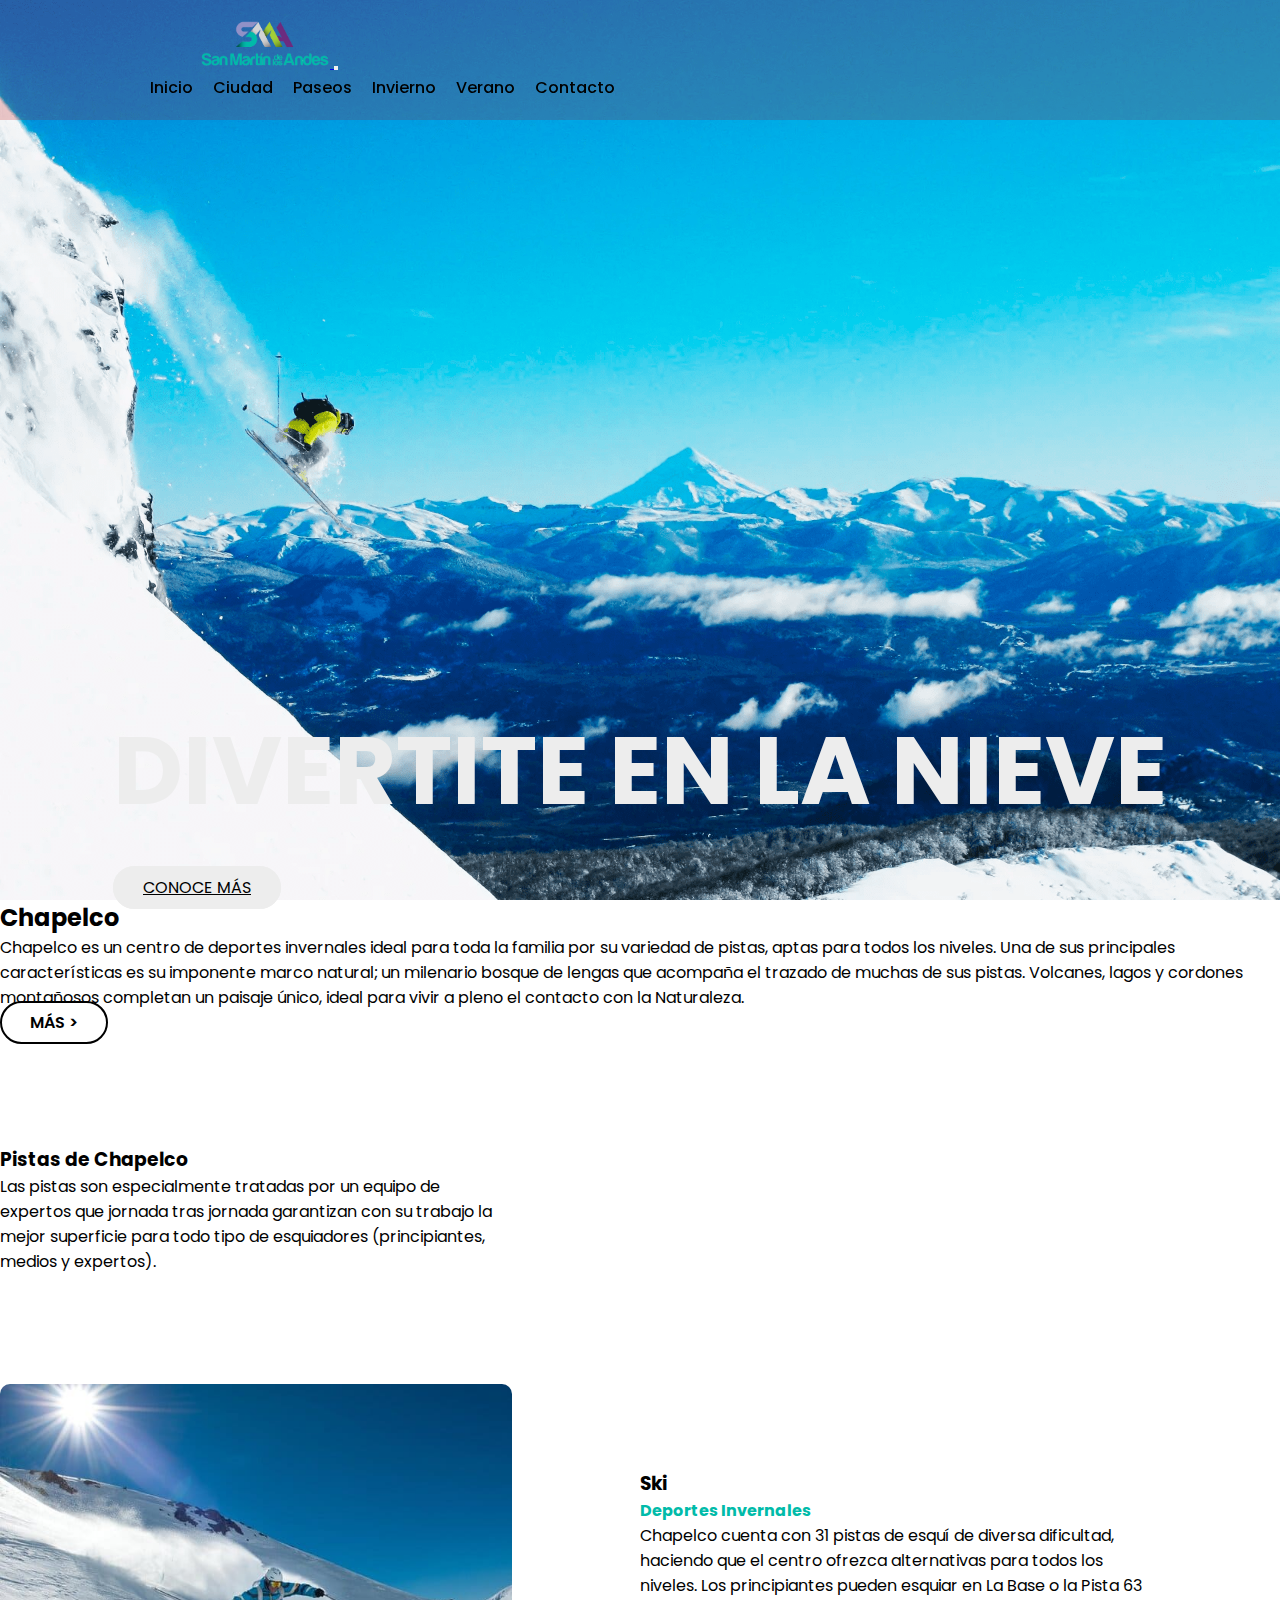
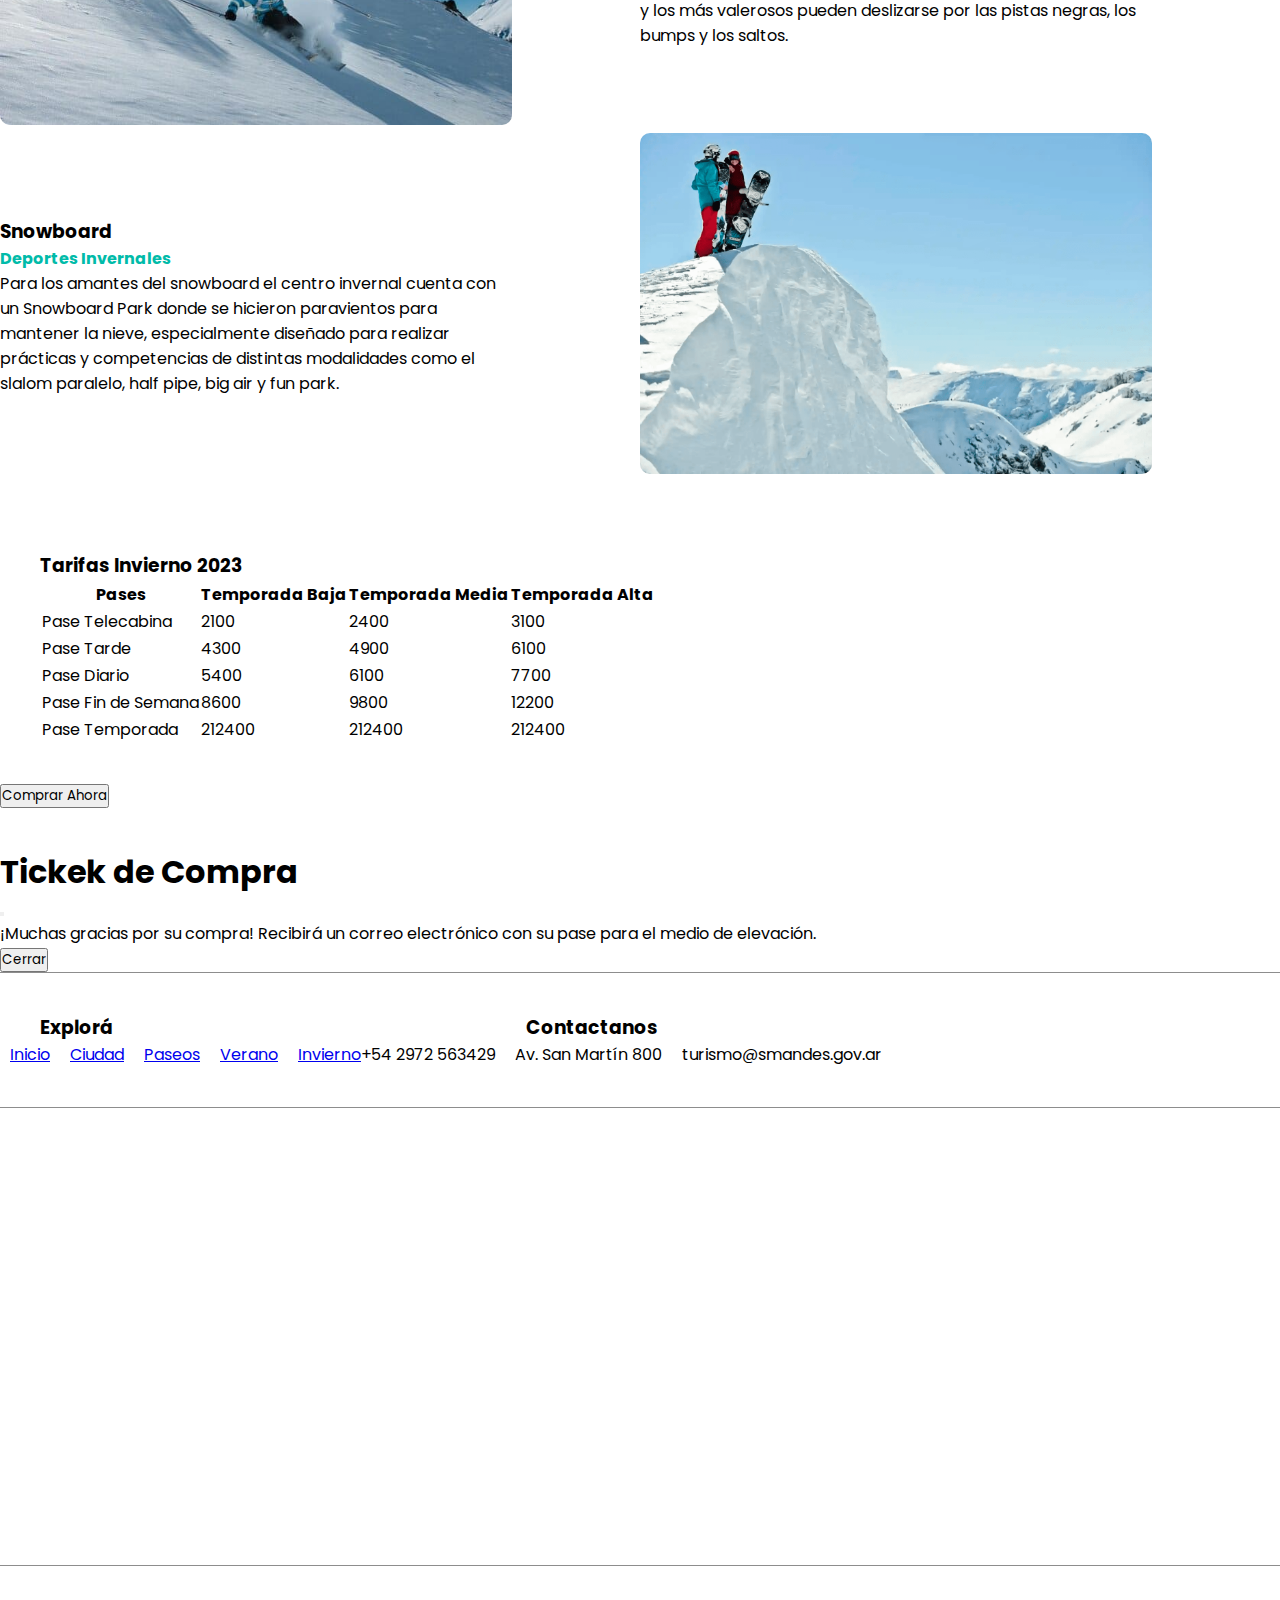
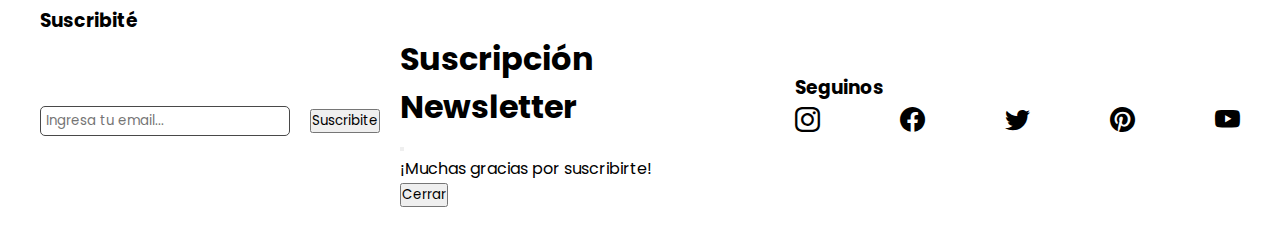
<file: pages/winter.html>
<!DOCTYPE html>
<html lang="en">

<head>
    <meta charset="UTF-8">
    <meta http-equiv="X-UA-Compatible" content="IE=edge">
    <meta name="viewport" content="width=device-width, initial-scale=1.0">
    <meta name="description"
        content="San Martín de los Andes tiene uno de los principales centros invernales de Argentina. En Chapelco podes disfrutar de ski, snowboard y trineos de nieve.">
    <link rel="icon" type="image/x-icon" href="../img/favicon.ico">
    <link rel="preconnect" href="https://fonts.googleapis.com">
    <link rel="preconnect" href="https://fonts.gstatic.com" crossorigin>
    <link
        href="https://fonts.googleapis.com/css2?family=Poppins:ital,wght@0,300;0,400;0,500;0,600;0,700;0,800;0,900;1,400;1,700&display=swap"
        rel="stylesheet">
    <link href="https://cdn.jsdelivr.net/npm/bootstrap@5.2.3/dist/css/bootstrap.min.css" rel="stylesheet"
        integrity="sha384-rbsA2VBKQhggwzxH7pPCaAqO46MgnOM80zW1RWuH61DGLwZJEdK2Kadq2F9CUG65" crossorigin="anonymous">
    <link rel="stylesheet" href="https://cdn.jsdelivr.net/npm/bootstrap-icons@1.10.2/font/bootstrap-icons.css">
    <link rel="stylesheet" href="../css/style.css">
    <title>Visitá San Martín de los Andes | Disfruta el invierno en San Martín de los Andes</title>
</head>

<body>

    <!-- Header -->

    <header class="navbar navbar-expand-lg bg-light position-sticky">
        <div class="container">
            <a class="navbar-brand" href="../index.html">
                <img src="../img/logo-sma.png" class="smaLogo" alt="Logo San Martín de los Andes">
            </a>
            <button class="navbar-toggler" type="button" data-bs-toggle="collapse" data-bs-target="#navbarNav"
                aria-controls="navbarNav" aria-expanded="false" aria-label="Toggle navigation">
                <span class="navbar-toggler-icon"></span>
            </button>
            <nav class="collapse navbar-collapse justify-content-end" id="navbarNav">
                <ul class="navbar-nav">
                    <li class="nav-item">
                        <a class="nav-link active" aria-current="page" href="../index.html">Inicio</a>
                    </li>
                    <li class="nav-item">
                        <a class="nav-link" href="../pages/city.html">Ciudad</a>
                    </li>
                    <li class="nav-item">
                        <a class="nav-link" href="../pages/tours.html">Paseos</a>
                    </li>
                    <li class="nav-item">
                        <a class="nav-link" href="../pages/winter.html">Invierno</a>
                    </li>
                    <li class="nav-item">
                        <a class="nav-link" href="../pages/summer.html">Verano</a>
                    </li>
                    <li class="nav-item">
                        <a class="nav-link" href="../pages/contactUs.html">Contacto</a>
                    </li>
                </ul>
            </nav>
        </div>
    </header>

    <!-- Main -->
    <main>
        <section class="imageHeadWinter">
            <div class="row col-12">
                <h2 class="img-title text-center">DIVERTITE EN LA NIEVE</h2>
                <div class="d-flex justify-content-center">
                    <a class="btn btn-know-more text-center btn-lg" href="">CONOCE MÁS</a>
                </div>
            </div>
        </section>

        <section class="contain-section container p-5 text-center">
            <h2>Chapelco</h2>
            <p>Chapelco es un centro de deportes invernales ideal para toda la familia por su variedad de pistas, aptas
                para todos los niveles.

                Una de sus principales características es su imponente marco natural; un milenario bosque de lengas que
                acompaña el trazado de muchas de sus pistas. Volcanes, lagos y cordones montañosos completan un paisaje
                único, ideal para vivir a pleno el contacto con la Naturaleza.</p>
            <span class="more">MÁS > </span>
        </section>

        <section class="winter-section container">
            <div class="line-video">
                <iframe class="video" width="560" height="315" src="https://www.youtube.com/embed/sARSFtWX-zA"
                    title="YouTube video player" frameborder="0"
                    allow="accelerometer; autoplay; clipboard-write; encrypted-media; gyroscope; picture-in-picture"
                    allowfullscreen></iframe>
            </div>
            <div class="video-description">
                <h3>Pistas de Chapelco</h3>
                <p>Las pistas son especialmente tratadas por un equipo de expertos que jornada tras jornada garantizan
                    con su trabajo la mejor superficie para todo tipo de esquiadores (principiantes, medios y expertos).
                </p>
            </div>


            <div class="ski-photo">
                <img class="ski" src="../img/ski-chapelco.jpeg" alt="ski-chapelco" loading="lazy">
            </div>
            <div class="ski-description">
                <h3>Ski</h3>
                <h4>Deportes Invernales</h4>
                <p>Chapelco cuenta con 31 pistas de esquí de diversa dificultad, haciendo que el centro ofrezca
                    alternativas para todos los niveles. Los principiantes pueden esquiar en La Base o la Pista 63 y los
                    más valerosos pueden deslizarse por las pistas negras, los bumps y los saltos.</p>
            </div>

            <div class="snowboard-photo">
                <img class="snowboard" src="../img/snowboard-chapelco.png" alt="snowboard-chapelco" loading="lazy">
            </div>
            <div class="snowboard-description">
                <h3>Snowboard</h3>
                <h4>Deportes Invernales</h4>
                <p>Para los amantes del snowboard el centro invernal cuenta con un Snowboard Park donde se hicieron
                    paravientos para mantener la nieve, especialmente diseñado para realizar prácticas y competencias de
                    distintas modalidades como el slalom paralelo, half pipe, big air y fun park.</p>
            </div>
        </section>

        <div class="table-price container">
            <h3>Tarifas Invierno 2023</h3>
            <div class="table-responsive">


                <table class="table-season table table-striped table-hover text-center">
                    <thead class="">
                        <tr>
                            <th>Pases</th>
                            <th>Temporada Baja</th>
                            <th>Temporada Media</th>
                            <th>Temporada Alta</th>
                        </tr>
                    </thead>

                    <tbody>
                        <tr>
                            <td>Pase Telecabina</td>
                            <td>2100</td>
                            <td>2400</td>
                            <td>3100</td>
                        </tr>

                        <tr>
                            <td>Pase Tarde</td>
                            <td>4300</td>
                            <td>4900</td>
                            <td>6100</td>
                        </tr>

                        <tr>
                            <td>Pase Diario</td>
                            <td>5400</td>
                            <td>6100</td>
                            <td>7700</td>
                        </tr>

                        <tr>
                            <td>Pase Fin de Semana</td>
                            <td>8600</td>
                            <td>9800</td>
                            <td>12200</td>
                        </tr>

                        <tr>
                            <td>Pase Temporada</td>
                            <td>212400</td>
                            <td>212400</td>
                            <td>212400</td>
                        </tr>

                    </tbody>
                </table>
            </div>
        </div>

        <!-- <div class="buy-ticket-container">
            <span class="buy-ticket"> Comprar Ahora > </span>
        </div> -->

        <button type="button" class="buy-ticket-container btn btn-dark mx-auto" data-bs-toggle="modal"
            data-bs-target="#exampleModal">
            Comprar Ahora
        </button>

        <div class="modal fade" id="exampleModal" tabindex="-1" aria-labelledby="exampleModalLabel" aria-hidden="true">
            <div class="modal-dialog">
                <div class="modal-content">
                    <div class="modal-header">
                        <h1 class="modal-title fs-5" id="exampleModalLabel">Tickek de Compra</h1>
                        <button type="button" class="btn-close" data-bs-dismiss="modal" aria-label="Close"></button>
                    </div>
                    <div class="modal-body">
                        ¡Muchas gracias por su compra!
                        Recibirá un correo electrónico con su pase para el medio de elevación.
                    </div>
                    <div class="modal-footer">
                        <button type="button" class="btn btn-dark" data-bs-dismiss="modal">Cerrar</button>
                    </div>
                </div>
            </div>
        </div>

    </main>

    <!-- Footer -->
    <footer>
        <div class="line-separate container">
        </div>
        <div class="footer-top container">
            <div class="explore">
                <h3>Explorá</h3>
                <div>
                    <ul class="list">
                        <li><a class="nav-link active" aria-current="page" href="../index.html">Inicio</a></li>
                        <li><a class="nav-link" href="../pages/city.html">Ciudad</a></li>
                        <li><a class="nav-link" href="../pages/tours.html">Paseos</a></li>
                        <li><a class="nav-link" href="../pages/summer.html">Verano</a></li>
                        <li><a class="nav-link" href="../pages/winter.html">Invierno</a></li>
                    </ul>
                </div>
            </div>

            <div class="container container-contact">
                <div class="contact">
                    <h3>Contactanos</h3>
                    <div class="info">
                        <div class="address">
                            <p>+54 2972 563429</p>
                            <p>Av. San Martín 800</p>
                            <p class="mail">turismo@smandes.gov.ar</p>
                        </div>
                    </div>
                </div>
            </div>

        </div>

        <div class="line-separate container">
        </div>
        <div class="footer-center container">

            <div class="maps p-4">
                <iframe class="googlemaps"
                    src="https://www.google.com/maps/embed?pb=!1m18!1m12!1m3!1d2186.3005064809586!2d-71.35245715571853!3d-40.15724595823817!2m3!1f0!2f0!3f0!3m2!1i1024!2i768!4f13.1!3m3!1m2!1s0x96110e714c4b184f%3A0xf821f43c23103bfa!2sOficina%20de%20Turismo!5e0!3m2!1ses-419!2sar!4v1667931979836!5m2!1ses-419!2sar"
                    width="600" height="450" style="border:0;" allowfullscreen="" loading="lazy"
                    referrerpolicy="no-referrer-when-downgrade"></iframe>
            </div>
        </div>

        <div class="line-separate container">
        </div>

        <div class="footer-botton container">
            <div class="subscribe d-flex flex-column align-items-center p-4">
                <h3>Suscribité</h3>
                <div class="input-box">
                    <input class="yourEmail" type="email" name="email" id="e_mail" placeholder="Ingresa tu email...">

                    <button type="button" class="btn btn-dark" data-bs-toggle="modal" data-bs-target="#exampleModal">
                        Suscribite
                    </button>

                    <div class="modal fade" id="exampleModal" tabindex="-1" aria-labelledby="exampleModalLabel"
                        aria-hidden="true">
                        <div class="modal-dialog">
                            <div class="modal-content">
                                <div class="modal-header">
                                    <h1 class="modal-title fs-5" id="exampleModalLabel">Suscripción Newsletter</h1>
                                    <button type="button" class="btn-close" data-bs-dismiss="modal"
                                        aria-label="Close"></button>
                                </div>
                                <div class="modal-body">
                                    ¡Muchas gracias por suscribirte!
                                </div>
                                <div class="modal-footer">
                                    <button type="button" class="btn btn-dark" data-bs-dismiss="modal">Cerrar</button>
                                </div>
                            </div>
                        </div>
                    </div>

                </div>
            </div>

            <div class="followUS">
                <h3 class="text-center">Seguinos</h3>
                <div class="socials fs-5">
                    <a href="https://www.instagram.com/"><i class="bi bi-instagram"></i></a>
                    <a href="https://facebook.com/"><i class="bi bi-facebook"></i></a>
                    <a href="https://twitter.com/"><i class="bi bi-twitter"></i></a>
                    <a href="https://pinterest.com/"><i class="bi bi-pinterest"></i></a>
                    <a href="https://www.youtube.com/"><i class="bi bi-youtube"></i></a>
                </div>
            </div>
        </div>
    </footer>


    <script src="https://cdn.jsdelivr.net/npm/bootstrap@5.2.3/dist/js/bootstrap.bundle.min.js"
        integrity="sha384-kenU1KFdBIe4zVF0s0G1M5b4hcpxyD9F7jL+jjXkk+Q2h455rYXK/7HAuoJl+0I4"
        crossorigin="anonymous"></script>
</body>

</html>
</file>
<file: css/style.css>
* {
  margin: 0;
  padding: 0;
  box-sizing: border-box;
  font-family: "Poppins", sans-serif;
}

/* header desktop */
ul {
  list-style: none;
}

header {
  background-color: rgba(195, 0, 0, 0.2);
  padding: 20px 150px;
  display: flex;
  position: fixed;
  top: 0px;
  width: 100%;
  justify-content: space-between;
  align-items: center;
}
header h1 {
  font-size: 2rem;
  display: none;
}
header .smaLogo {
  width: 130px;
  margin-left: 50px;
}
header ul {
  display: flex;
  gap: 20px;
  font-size: 1rem;
  font-weight: 500;
}
header .collapse {
  margin-right: 50px;
}
header .collapse a {
  text-decoration: none;
  color: rgb(0, 0, 0);
  transition-timing-function: ease-in;
  transition-duration: 0.3s;
}
header .collapse a:hover {
  color: #01bba9;
}

/* Image Home Desktop */
.imageHead {
  background-image: url(../img/lacar-home.jpeg);
  background-repeat: no-repeat;
  background-size: cover;
  background-attachment: fixed;
  height: 100vh;
  width: 100%;
  display: flex;
  flex-direction: column;
  justify-content: flex-end;
  align-items: center;
}
.imageHead h2 {
  color: rgb(237, 237, 237);
  font-size: 6rem;
  font-weight: 700;
  margin-bottom: 2rem;
}
.imageHead .btn-know-more {
  color: rgb(0, 0, 0);
  background-color: rgb(237, 237, 237);
  padding: 8px 28px;
  border: 2px solid rgb(237, 237, 237);
  border-radius: 50px;
  margin-bottom: 120px;
  width: 250px;
  transition-timing-function: ease-in;
  transition-duration: 0.3s;
}
.imageHead .btn-know-more:hover {
  color: rgb(255, 255, 255);
  background-color: rgb(0, 0, 0);
  border: 2px solid rgb(237, 237, 237);
}

/* Tablet */
@media (max-width: 1200px) {
  .imageHead h2 {
    color: rgb(237, 237, 237);
    font-size: 4rem;
    font-weight: 700;
    margin-bottom: 2rem;
  }
}
/* Mobile */
@media (max-width: 576px) {
  .imageHead {
    background-image: url(../img/lacar-home.jpeg);
    background-repeat: no-repeat;
    background-size: cover;
    background-position: center;
    background-attachment: scroll;
    display: flex;
    flex-direction: column;
    justify-content: flex-end;
    align-items: center;
  }
  .imageHead h2 {
    color: rgb(237, 237, 237);
    font-size: 3rem;
    font-weight: 700;
    margin-bottom: 2rem;
  }
  .imageHead .btn-know-more {
    color: rgb(0, 0, 0);
    background-color: rgb(237, 237, 237);
    padding: 8px 28px;
    font-size: 1rem;
    font-weight: 500;
    border: 2px solid rgb(237, 237, 237);
    border-radius: 50px;
    margin-bottom: 120px;
    width: 250px;
    transition-timing-function: ease-in;
    transition-duration: 0.3s;
  }
}
/* first paragraph*/
.firstLineTitle {
  display: block;
}

.discover-intro {
  display: flex;
  flex-direction: column;
  justify-content: center;
  align-items: center;
  padding: 15px 28px;
}
.discover-intro h2 {
  padding: 20px 50px;
  font-size: 2.5rem;
  font-weight: 600;
}
.discover-intro p {
  text-align: justify;
  padding: 20px 0px;
  font-size: 1.2rem;
}

/* Tablet */
@media (max-width: 1200px) {
  .discover-intro h2 {
    text-align: center;
    padding: 20px 50px;
    font-size: 2rem;
    font-weight: 600;
  }
}
/* Mobile */
@media (max-width: 576px) {
  .discover-intro h2 {
    padding: 5px 0px;
    font-size: 2rem;
    font-weight: 600;
  }
  .discover-intro p {
    text-align: justify;
    padding: 20px 0px;
    font-size: 1.2rem;
  }
}
/* More Button */
.more {
  border: 2px solid rgb(0, 0, 0);
  border-radius: 50px;
  padding: 8px 28px;
  font-weight: 600;
  margin-top: 30px;
  transition-timing-function: ease-in;
  transition-duration: 0.3s;
}
.more:hover {
  background-color: rgb(0, 0, 0);
  color: rgb(255, 255, 255);
  transform: scale(1.1);
}

/* Section Discover Home */
.discover-cards-container {
  margin-top: 20px;
  margin-bottom: 60px;
  display: grid;
  grid-template-columns: 1fr 1fr 1fr 1fr;
  padding: 20px 0px;
  gap: 25px;
}
.discover-cards-container .discover-card {
  display: flex;
  flex-direction: column;
  width: 300px;
  height: 500px;
  background-color: rgb(241, 241, 241);
  border-radius: 20px;
  transition-timing-function: ease-in;
  transition-duration: 0.3s;
}
.discover-cards-container .discover-card img {
  width: 100%;
  height: 400px;
  border-radius: 20px 20px 0px 0px;
}
.discover-cards-container .discover-card .text-discover {
  padding: 15px 28px;
  font-size: 1rem;
}
.discover-cards-container .discover-card h4 {
  margin-top: 5px;
  font-size: 1rem;
  font-weight: 600;
  color: #01bba9;
}
.discover-cards-container .discover-card h3 {
  margin-top: 5px;
  font-size: 1.4rem;
  font-weight: 600;
}
.discover-cards-container .discover-card p {
  margin-top: 20px;
}
.discover-cards-container .discover-card:hover {
  transform: scale(1.04);
  box-shadow: 0px 0px 10px 10px rgba(0, 0, 0, 0.15);
}

/* Tablet */
@media (max-width: 1200px) {
  .discover-cards-container {
    display: grid;
    grid-template-columns: 1fr 1fr;
    padding: 0px 0px;
    gap: 25px;
  }
  .discover-cards-container .discover-card {
    display: flex;
    flex-direction: column;
    width: 250px;
    height: 500px;
    background-color: rgb(241, 241, 241);
    border-radius: 20px;
    transition-timing-function: ease-in;
    transition-duration: 0.3s;
  }
  .discover-cards-container .discover-card h3 {
    margin-top: 5px;
    font-size: 1.2rem;
    font-weight: 600;
  }
  .discover-cards-container .discover-card p {
    margin-top: 10px;
  }
}
/* Mobile */
@media (max-width: 576px) {
  .discover-cards-container {
    display: grid;
    grid-template-columns: 1fr;
    justify-items: center;
    padding: 10px 10px;
    gap: 25px;
  }
  .discover-cards-container .discover-card {
    display: flex;
    flex-direction: column;
    width: 350px;
    height: 500px;
    background-color: rgb(241, 241, 241);
    border-radius: 20px;
    transition-timing-function: ease-in;
    transition-duration: 0.3s;
  }
  .discover-cards-container .discover-card h3 {
    margin-top: 5px;
    font-size: 1.2rem;
    font-weight: 600;
  }
  .discover-cards-container .discover-card p {
    margin-top: 10px;
  }
}
/* Footer */
.line-separate {
  border-bottom: solid 1px rgb(141, 141, 141);
  width: 100%;
}

footer .footer-top {
  display: flex;
  padding: 40px;
}
footer .footer-top .explore {
  display: flex;
  justify-content: center;
  align-items: center;
  flex-direction: column;
  align-content: center;
}
footer .footer-top .explore h3 {
  display: flex;
  align-self: flex-start;
}
footer .footer-top .explore .list {
  display: flex;
  margin-left: -30px;
  gap: 20px;
}
footer .footer-top .container-contact .contact {
  display: flex;
  justify-content: center;
  align-items: center;
  flex-direction: column;
  align-content: center;
}
footer .footer-top .container-contact .contact h3 {
  display: flex;
  align-self: flex-start;
  margin-left: 165px;
}
footer .footer-top .container-contact .contact .info {
  display: flex;
  flex-direction: column;
  justify-content: center;
  align-items: center;
}
footer .footer-top .container-contact .contact .address {
  display: flex;
  gap: 20px;
}
footer .maps .googlemaps {
  width: 100%;
}
footer .footer-botton {
  display: flex;
  justify-content: start;
  align-items: center;
  padding: 40px;
}
footer .footer-botton .subscribe h3 {
  display: flex;
  align-self: flex-start;
}
footer .footer-botton .yourEmail {
  display: block;
  width: 250px;
  height: 30px;
  border-radius: 5px;
  border: solid 1px rgb(73, 73, 73);
  padding-left: 5px;
}
footer .footer-botton .suscribeButton {
  width: 250px;
  height: 30px;
  border-radius: 5px;
  border: solid 1px rgb(73, 73, 73);
  margin-top: 10px;
  color: rgb(255, 255, 255);
  background-color: rgb(0, 0, 0);
  transition-timing-function: ease-in;
  transition-duration: 0.3s;
}
footer .footer-botton .suscribeButton:hover {
  transform: scale(1.04);
  color: rgb(0, 0, 0);
  background-color: rgb(255, 255, 255);
}
footer .footer-botton .input-box {
  display: flex;
  justify-content: center;
  align-items: center;
  align-content: center;
  align-self: center;
  gap: 20px;
}
footer .footer-botton .followUS h3 {
  display: flex;
  align-self: flex-start;
  padding-left: 80px;
}
footer .footer-botton .followUS .socials {
  display: flex;
  justify-content: space-evenly;
}
footer .footer-botton .followUS i {
  padding-left: 80px;
  font-size: 25px;
  color: rgb(0, 0, 0);
}
footer .footer-botton .followUS i:hover {
  color: #01bba9;
  transform: scale(1.04);
}

/* Tablet */
@media (max-width: 1200px) {
  footer .footer-top {
    display: flex;
    flex-direction: column;
    justify-content: center;
    align-items: center;
    padding: 40px;
  }
  footer .footer-top .explore {
    display: flex;
    flex-direction: column;
    justify-content: center;
    align-items: center;
    align-content: center;
  }
  footer .footer-top .explore h3 {
    display: flex;
    align-self: center;
    margin-bottom: 30px;
  }
  footer .footer-top .explore .list {
    display: flex;
    margin-left: 0px;
    gap: 20px;
  }
  footer .footer-top .explore ul {
    display: flex;
    align-items: center;
    justify-content: center;
    gap: 6px;
    margin-bottom: 60px;
    padding-left: 0px;
  }
  footer .footer-botton {
    display: flex;
    flex-direction: column;
    justify-content: center;
    align-items: center;
    padding: 20px;
  }
  footer .footer-botton .subscribe h3 {
    display: flex;
    align-self: center;
    margin-bottom: 30px;
  }
  footer .footer-botton .subscribe .input-box {
    display: flex;
    flex-direction: column;
    justify-content: center;
    align-items: center;
    align-content: center;
    align-self: center;
    gap: 10px;
  }
  footer .footer-botton .yourEmail {
    display: block;
    width: 250px;
    height: 30px;
    border-radius: 5px;
    border: solid 1px rgb(73, 73, 73);
    padding-left: 5px;
  }
  footer .footer-botton .suscribeButton {
    width: 250px;
    height: 30px;
    border-radius: 5px;
    border: solid 1px rgb(73, 73, 73);
    margin-top: 10px;
    color: rgb(255, 255, 255);
    background-color: rgb(0, 0, 0);
    transition-timing-function: ease-in;
    transition-duration: 0.3s;
  }
  footer .footer-botton .suscribeButton:hover {
    transform: scale(1.04);
    color: rgb(0, 0, 0);
    background-color: rgb(255, 255, 255);
  }
  footer .footer-botton .input-box {
    display: flex;
    justify-content: center;
    align-items: center;
    align-content: center;
    align-self: center;
    gap: 20px;
  }
  footer .footer-botton .followUS h3 {
    display: flex;
    align-items: center;
    justify-content: center;
    align-self: center;
    padding-left: 0px;
  }
  footer .footer-botton .followUS .socials {
    display: flex;
    justify-content: space-around;
    gap: 60px;
  }
  footer .footer-botton .followUS i {
    padding-left: 0px;
    font-size: 25px;
  }
  footer .footer-botton .followUS i:hover {
    color: #01bba9;
  }
}
/* Mobile */
@media (max-width: 576px) {
  footer .footer-top {
    display: flex;
    flex-direction: column;
    padding: 40px;
  }
  footer .footer-top .explore {
    display: flex;
    flex-direction: column;
    justify-content: center;
    align-items: center;
  }
  footer .footer-top .explore h3 {
    display: flex;
    align-self: center;
    margin-bottom: 30px;
  }
  footer .footer-top .explore .list {
    display: flex;
    margin-left: 0px;
    gap: 20px;
  }
  footer .footer-top .explore ul {
    display: flex;
    flex-direction: column;
    align-items: center;
    justify-content: center;
    gap: 6px;
    margin-bottom: 60px;
  }
  footer .footer-top .container-contact .contact {
    display: flex;
    flex-direction: column;
  }
  footer .footer-top .container-contact .contact h3 {
    display: flex;
    align-self: center;
    margin-left: 0px;
    margin-bottom: 30px;
  }
  footer .footer-top .container-contact .contact .info .address {
    display: flex;
    flex-direction: column;
    justify-content: center;
    align-items: center;
  }
  footer .footer-botton {
    display: flex;
    flex-direction: column;
    justify-content: start;
    align-items: center;
    padding: 40px;
  }
  footer .footer-botton .subscribe {
    display: flex;
    flex-direction: column;
    justify-content: center;
    align-items: center;
  }
  footer .footer-botton .subscribe h3 {
    display: flex;
    align-self: center;
  }
  footer .footer-botton .subscribe .input-box {
    display: flex;
    flex-direction: column;
    justify-content: center;
    align-items: center;
    align-content: center;
    align-self: center;
    gap: 20px;
  }
  footer .footer-botton .followUS {
    display: flex;
    flex-direction: column;
    align-items: center;
    justify-content: center;
    margin-top: 20px;
  }
  footer .footer-botton .followUS h3 {
    display: flex;
    align-self: center;
    padding-left: 0px;
  }
  footer .footer-botton .followUS .socials {
    display: flex;
    justify-content: space-evenly;
    gap: 0px;
  }
  footer .footer-botton .followUS i {
    padding-left: 0px;
    font-size: 20px;
    padding: 25px;
  }
  footer .footer-botton .followUS i:hover {
    color: #01bba9;
  }
}
/* City Page */
.imageHeadCity {
  background-image: url(../img/sma-city.jpeg);
  background-repeat: no-repeat;
  background-size: cover;
  background-attachment: fixed;
  height: 100vh;
  display: flex;
  flex-direction: column;
  justify-content: flex-end;
  align-items: center;
}
.imageHeadCity h2 {
  color: rgb(237, 237, 237);
  font-size: 6rem;
  font-weight: 700;
  margin-bottom: 2rem;
  text-align: center;
}
.imageHeadCity .btn-know-more {
  color: rgb(0, 0, 0);
  background-color: rgb(237, 237, 237);
  padding: 8px 28px;
  border: 2px solid rgb(237, 237, 237);
  border-radius: 50px;
  margin-bottom: 120px;
  width: 250px;
  transition-timing-function: ease-in;
  transition-duration: 0.3s;
}
.imageHeadCity .btn-know-more:hover {
  color: rgb(255, 255, 255);
  background-color: rgb(0, 0, 0);
  border: 2px solid rgb(237, 237, 237);
}

/* Mobile */
@media (max-width: 576px) {
  .imageHeadCity {
    background-image: url(../img/sma-city.jpeg);
    background-repeat: no-repeat;
    background-size: cover;
    background-attachment: scroll;
    height: 100vh;
    display: flex;
    flex-direction: column;
    justify-content: flex-end;
    align-items: center;
  }
  .imageHeadCity h2 {
    color: rgb(237, 237, 237);
    font-size: 3rem;
    font-weight: 700;
    margin-bottom: 2rem;
    text-align: center;
  }
}
.title-section {
  text-align: left;
  margin-top: 50px;
  margin-bottom: 50px;
  font-size: 2.5rem;
}

@media (max-width: 1200px) {
  .title-section {
    text-align: center;
    margin-top: 50px;
    margin-bottom: 50px;
    font-size: 2rem;
  }
}
@media (max-width: 576px) {
  .title-section {
    text-align: center;
    margin-top: 50px;
    margin-bottom: 50px;
    font-size: 1.7rem;
  }
}
.city-cards-horizontal {
  display: flex;
  flex-direction: column;
  justify-content: center;
  align-items: center;
  width: 100%;
}
.city-cards-horizontal .discover-city-card-left {
  display: flex;
  gap: 20px;
  background-color: rgba(1, 187, 168, 0.737254902);
  border-radius: 20px;
  margin-bottom: 30px;
  transition-timing-function: ease-in;
  transition-duration: 0.4s;
  width: 100%;
}
.city-cards-horizontal .discover-city-card-left .card-image {
  border-radius: 20px 0 0 20px;
  margin-left: -12px;
  width: 100%;
}
.city-cards-horizontal .discover-city-card-left .text-discover-city-card {
  display: flex;
  flex-direction: column;
  justify-content: center;
  align-items: center;
  width: 100%;
}
.city-cards-horizontal .discover-city-card-left .text-discover-city-card h3 {
  display: flex;
  align-self: start;
  font-size: 3rem;
  font-weight: 600;
}
.city-cards-horizontal .discover-city-card-left .text-discover-city-card h4 {
  align-self: start;
  font-weight: 500;
}
.city-cards-horizontal .discover-city-card-left .text-discover-city-card p {
  margin-top: 30px;
}
.city-cards-horizontal .discover-city-card-left:hover {
  transform: scale(1.01);
  box-shadow: 0px 0px 10px 10px rgba(0, 0, 0, 0.15);
}

@media (max-width: 1200px) {
  .city-cards-horizontal {
    display: flex;
    flex-direction: column;
    justify-content: center;
    align-items: center;
    gap: 30px;
    margin-bottom: 50px;
  }
  .city-cards-horizontal .discover-city-card-left {
    display: flex;
    flex-direction: column;
    justify-content: center;
    align-items: center;
    gap: 20px;
    background-color: rgba(1, 187, 168, 0.737254902);
    border-radius: 20px;
    margin-bottom: 30px;
    width: 100%;
    padding: 0;
    margin: 0;
  }
  .city-cards-horizontal .discover-city-card-left .card-image {
    border-radius: 20px 20px 0 0;
    margin-left: 0px;
    width: 100%;
    padding: 0;
    margin: 0;
  }
  .city-cards-horizontal .discover-city-card-left .text-discover-city-card {
    display: flex;
    flex-direction: column;
    justify-content: center;
    align-items: center;
    width: 70%;
  }
  .city-cards-horizontal .discover-city-card-left .text-discover-city-card h3 {
    font-size: 2rem;
    font-weight: 600;
  }
  .city-cards-horizontal .discover-city-card-left .text-discover-city-card h4 {
    align-self: start;
    font-weight: 500;
  }
  .city-cards-horizontal .discover-city-card-left .text-discover-city-card p {
    margin-top: 10px;
  }
}
@media (max-width: 576px) {
  .city-cards-horizontal .discover-city-card-left {
    display: flex;
    flex-direction: column;
    justify-content: center;
    align-items: center;
    gap: 20px;
    background-color: rgba(1, 187, 168, 0.737254902);
    border-radius: 20px;
    margin-bottom: 30px;
    width: 70%;
    padding: 0;
  }
  .city-cards-horizontal .discover-city-card-left .card-image {
    border-radius: 20px 20px 0 0;
    margin-left: 0px;
    width: 100%;
    height: 300px;
  }
  .city-cards-horizontal .discover-city-card-left .text-discover-city-card {
    display: flex;
    flex-direction: column;
    justify-content: center;
    align-items: center;
    width: 70%;
  }
  .city-cards-horizontal .discover-city-card-left .text-discover-city-card h3 {
    font-size: 2rem;
    font-weight: 600;
  }
  .city-cards-horizontal .discover-city-card-left .text-discover-city-card h4 {
    align-self: start;
    font-weight: 500;
  }
  .city-cards-horizontal .discover-city-card-left .text-discover-city-card p {
    margin-top: 10px;
  }
}
/* Tours Page */
.imageHeadTours {
  background-image: url(../../img/la-islita-photo.jpeg);
  background-repeat: no-repeat;
  background-size: cover;
  background-attachment: fixed;
  height: 100vh;
  display: flex;
  flex-direction: column;
  justify-content: flex-end;
  align-items: center;
}
.imageHeadTours h2 {
  color: rgb(237, 237, 237);
  font-size: 6rem;
  font-weight: 700;
  margin-bottom: 2rem;
  text-align: center;
}
.imageHeadTours .btn-know-more {
  color: rgb(0, 0, 0);
  background-color: rgb(237, 237, 237);
  padding: 8px 28px;
  border: 2px solid rgb(237, 237, 237);
  border-radius: 50px;
  margin-bottom: 120px;
  width: 250px;
  transition-timing-function: ease-in;
  transition-duration: 0.3s;
}
.imageHeadTours:hover {
  color: rgb(255, 255, 255);
  background-color: rgb(0, 0, 0);
  border: 2px solid rgb(237, 237, 237);
}

/* Mobile */
@media (max-width: 576px) {
  .imageHeadTours {
    background-image: url(../../img/la-islita-photo.jpeg);
    background-repeat: no-repeat;
    background-size: cover;
    background-attachment: scroll;
    height: 100vh;
    display: flex;
    flex-direction: column;
    justify-content: flex-end;
    align-items: center;
  }
  .imageHeadTours h2 {
    color: rgb(237, 237, 237);
    font-size: 3rem;
    font-weight: 700;
    margin-bottom: 2rem;
    text-align: center;
  }
}
.carousel {
  width: 100%;
  height: 100%;
}
.carousel .carousel-inner img {
  width: 100%;
  height: 100%;
}

@media (max-width: 576px) {
  .carousel {
    width: 100%;
    height: 100%;
  }
  .carousel .carousel-inner img {
    width: 50%;
    height: 100%;
  }
}
/* Summer Page */
.imageHeadSummer {
  background-image: url(../img/quila-quina-playa.jpeg);
  background-repeat: no-repeat;
  background-size: cover;
  background-attachment: fixed;
  height: 100vh;
  display: flex;
  flex-direction: column;
  justify-content: flex-end;
  align-items: center;
}
.imageHeadSummer h2 {
  color: rgb(237, 237, 237);
  font-size: 6rem;
  font-weight: 700;
  margin-bottom: 2rem;
  text-align: center;
}
.imageHeadSummer .btn-know-more {
  color: rgb(0, 0, 0);
  background-color: rgb(237, 237, 237);
  padding: 8px 28px;
  border: 2px solid rgb(237, 237, 237);
  border-radius: 50px;
  margin-bottom: 120px;
  width: 250px;
  transition-timing-function: ease-in;
  transition-duration: 0.3s;
}
.imageHeadSummer .btn-know-more:hover {
  color: rgb(255, 255, 255);
  background-color: rgb(0, 0, 0);
  border: 2px solid rgb(237, 237, 237);
}

/* Mobile */
@media (max-width: 576px) {
  .imageHeadSummer {
    background-image: url(../img/quila-quina-playa.jpeg);
    background-repeat: no-repeat;
    background-size: cover;
    background-attachment: scroll;
    height: 100vh;
    display: flex;
    flex-direction: column;
    justify-content: flex-end;
    align-items: center;
  }
  .imageHeadSummer h2 {
    color: rgb(237, 237, 237);
    font-size: 3rem;
    font-weight: 700;
    margin-bottom: 2rem;
    text-align: center;
  }
}
/* Winter Page */
.imageHeadWinter {
  background-image: url(../img/chapelco-big.png);
  background-repeat: no-repeat;
  background-size: cover;
  background-attachment: fixed;
  height: 100vh;
  display: flex;
  flex-direction: column;
  justify-content: flex-end;
  align-items: center;
}
.imageHeadWinter h2 {
  color: rgb(237, 237, 237);
  font-size: 6rem;
  font-weight: 700;
  margin-bottom: 2rem;
  text-align: center;
}
.imageHeadWinter .btn-know-more {
  color: rgb(0, 0, 0);
  background-color: rgb(237, 237, 237);
  padding: 8px 28px;
  border: 2px solid rgb(237, 237, 237);
  border-radius: 50px;
  margin-bottom: 120px;
  width: 250px;
  transition-timing-function: ease-in;
  transition-duration: 0.3s;
}
.imageHeadWinter .btn-know-more:hover {
  color: rgb(255, 255, 255);
  background-color: rgb(0, 0, 0);
  border: 2px solid rgb(237, 237, 237);
}

/* Mobile */
@media (max-width: 576px) {
  .imageHeadWinter {
    background-image: url(../img/chapelco-big.png);
    background-repeat: no-repeat;
    background-size: cover;
    background-attachment: scroll;
    height: 100vh;
    display: flex;
    flex-direction: column;
    justify-content: flex-end;
    align-items: center;
  }
  .imageHeadWinter h2 {
    color: rgb(237, 237, 237);
    font-size: 3rem;
    font-weight: 700;
    margin-bottom: 2rem;
    text-align: center;
  }
}
.video {
  grid-area: video-youtube;
}
.video iframe {
  width: 100%;
}

.video-description {
  grid-area: video-description;
  align-self: center;
  width: 80%;
}

.ski-photo {
  grid-area: photo-ski;
}
.ski-photo img {
  width: 80%;
  border-radius: 10px;
}

.ski-description {
  grid-area: description-ski;
  align-self: center;
  width: 80%;
}
.ski-description h4 {
  font-size: 1rem;
  color: #01bba9;
}

.snowboard-photo {
  grid-area: photo-snowboard;
}
.snowboard-photo img {
  width: 80%;
  border-radius: 10px;
}

.snowboard-description {
  grid-area: description-snowboard;
  align-self: center;
  width: 80%;
}
.snowboard-description h4 {
  font-size: 1rem;
  color: #01bba9;
}

.winter-section {
  display: grid;
  grid-template-columns: 1fr 1fr;
  grid-template-rows: 1fr 1fr 1fr;
  grid-template-areas: "video-description video-youtube" "photo-ski description-ski" "description-snowboard photo-snowboard";
}

@media (max-width: 1200px) {
  .winter-section {
    display: flex;
    flex-direction: column;
    justify-content: center;
    align-items: center;
  }
  .winter-section .line-video {
    grid-area: video-youtube;
  }
  .winter-section .line-video iframe {
    width: 100%;
  }
  .winter-section .ski-photo {
    display: flex;
    justify-content: center;
    align-items: center;
    margin-top: 30px;
  }
  .winter-section .ski-description {
    margin-top: 30px;
  }
  .winter-section .video-description {
    margin-top: 30px;
  }
  .winter-section .snowboard-photo {
    display: flex;
    justify-content: center;
    align-items: center;
    margin-top: 30px;
  }
  .winter-section .snowboard-description {
    margin-top: 30px;
  }
  .table-price h3 {
    margin: 10px 0px 30px 0px;
  }
}
@media (max-width: 576px) {
  .winter-section {
    display: flex;
    flex-direction: column;
    justify-content: center;
    align-items: center;
  }
  .winter-section .line-video {
    grid-area: video-youtube;
  }
  .winter-section .line-video iframe {
    width: 100%;
  }
  .winter-section .ski-photo {
    display: flex;
    justify-content: center;
    align-items: center;
    margin-top: 30px;
  }
  .winter-section .ski-description {
    margin-top: 30px;
  }
  .winter-section .video-description {
    margin-top: 30px;
  }
  .winter-section .snowboard-photo {
    display: flex;
    justify-content: center;
    align-items: center;
    margin-top: 30px;
  }
  .winter-section .snowboard-description {
    margin-top: 30px;
  }
  .table-price h3 {
    margin: 10px 0px 30px 0px;
  }
}
.table-price {
  margin-top: 30px;
  padding: 40px;
}

.buy-ticket-container {
  display: flex;
  align-items: center;
  justify-content: center;
  margin-bottom: 40px;
}
.buy-ticket-container .buy-ticket {
  display: flex;
  align-items: center;
  justify-content: center;
  width: 400px;
  border: 2px solid rgb(0, 0, 0);
  border-radius: 50px;
  padding: 8px 28px;
  font-weight: 600;
  margin-bottom: 30px;
  transition-timing-function: ease-in;
  transition-duration: 0.5s;
}
.buy-ticket-container .buy-ticket:hover {
  background-color: rgb(0, 0, 0);
  color: rgb(255, 255, 255);
  transform: scale(1.1);
}

/* Contact Us Section */
.contactSection {
  background-image: url(../img/image-contact1.jpeg);
  background-repeat: no-repeat;
  background-size: cover;
  background-attachment: fixed;
  height: 100vh;
  width: 100%;
  display: flex;
  flex-direction: column;
  justify-content: center;
  align-items: center;
}
.contactSection .formSection {
  display: flex;
  flex-direction: column;
  align-items: center;
  justify-content: center;
  margin-top: 40px;
  margin-left: 0px;
  margin-bottom: 330px;
}
.contactSection .formSection h2 {
  text-align: center;
  padding-top: 150px;
  padding-bottom: 20px;
  margin-left: 0px;
  font-size: 3rem;
  font-weight: 500;
}
.contactSection .formSection .nameForm {
  width: 150%;
  height: 40px;
  border-radius: 5px;
  border: solid 1px rgb(64, 64, 64);
  padding-left: 20px;
  margin-bottom: 15px;
}
.contactSection .formSection .nameEmail {
  width: 150%;
  height: 40px;
  border-radius: 5px;
  border: solid 1px rgb(64, 64, 64);
  padding-left: 20px;
  margin-bottom: 15px;
}
.contactSection .formSection .namePhone {
  width: 150%;
  height: 40px;
  border-radius: 5px;
  border: solid 1px rgb(64, 64, 64);
  padding-left: 20px;
  margin-bottom: 15px;
}
.contactSection .formSection .nameText {
  width: 150%;
  height: 300px;
  border-radius: 5px;
  border: solid 1px rgb(64, 64, 64);
  padding-left: 20px;
  padding-top: 10px;
  margin-bottom: 15px;
}
.contactSection .formSection .nameSend {
  width: 150%;
  height: 50px;
  border-radius: 5px;
  border: solid 1px rgb(64, 64, 64);
  color: rgb(255, 255, 255);
  background-color: rgb(0, 0, 0);
  font-size: 1rem;
  transition-timing-function: ease-in;
  transition-duration: 0.3s;
}
.contactSection .formSection .nameSend:hover {
  color: rgb(0, 0, 0);
  background-color: rgb(255, 255, 255);
  transform: scale(1.04);
}

/* Tablet */
@media (max-width: 1200px) {
  .contactSection {
    background-image: url(../img/image-contact1.jpeg);
    background-repeat: no-repeat;
    background-size: cover;
    background-attachment: fixed;
    height: 100vh;
    width: 100%;
    display: flex;
    flex-direction: column;
    justify-content: center;
    align-items: center;
  }
  .contactSection .formSection {
    display: flex;
    flex-direction: column;
    align-items: center;
    justify-content: center;
    margin-left: 0px;
    margin-bottom: 100px;
    margin-top: 40px;
    width: 100%;
  }
  .contactSection .formSection h2 {
    text-align: center;
    width: 100%;
    padding-top: 100px;
    font-size: 2.5rem;
    font-weight: 500;
  }
  .contactSection .formSection .nameForm {
    width: 150%;
    height: 40px;
    border-radius: 5px;
    border: solid 1px rgb(64, 64, 64);
    padding-left: 20px;
    margin-bottom: 15px;
  }
  .contactSection .formSection .nameEmail {
    width: 150%;
    height: 40px;
    border-radius: 5px;
    border: solid 1px rgb(64, 64, 64);
    padding-left: 20px;
    margin-bottom: 15px;
  }
  .contactSection .formSection .namePhone {
    width: 150%;
    height: 40px;
    border-radius: 5px;
    border: solid 1px rgb(64, 64, 64);
    padding-left: 20px;
    margin-bottom: 15px;
  }
  .contactSection .formSection .nameText {
    width: 150%;
    height: 300px;
    border-radius: 5px;
    border: solid 1px rgb(64, 64, 64);
    padding-left: 20px;
    padding-top: 10px;
    margin-bottom: 15px;
  }
  .contactSection .formSection .nameSend {
    width: 150%;
    height: 50px;
    border-radius: 5px;
    border: solid 1px rgb(64, 64, 64);
    color: rgb(255, 255, 255);
    background-color: rgb(0, 0, 0);
    font-size: 1rem;
    transition-timing-function: ease-in;
    transition-duration: 0.3s;
  }
  .contactSection .formSection .nameSend:hover {
    color: rgb(0, 0, 0);
    background-color: rgb(255, 255, 255);
    transform: scale(1.04);
  }
}
/* Mobile */
@media (max-width: 576px) {
  .contactSection {
    background-image: url(../img/image-contact1.jpeg);
    background-repeat: no-repeat;
    background-size: cover;
    background-attachment: fixed;
    height: 100vh;
    width: 100%;
    display: flex;
    flex-direction: column;
    justify-content: center;
    align-items: center;
  }
  .contactSection .formSection {
    display: flex;
    flex-direction: column;
    align-items: center;
    justify-content: center;
    margin-left: 0px;
    margin-bottom: 100px;
    margin-top: 40px;
    width: 100%;
  }
  .contactSection .formSection h2 {
    text-align: center;
    padding-top: 100px;
    font-size: 2.5rem;
    font-weight: 500;
  }
  .contactSection .formSection .nameForm {
    width: 100%;
    height: 40px;
    border-radius: 5px;
    border: solid 1px rgb(64, 64, 64);
    padding-left: 20px;
    margin-bottom: 15px;
  }
  .contactSection .formSection .nameEmail {
    width: 100%;
    height: 40px;
    border-radius: 5px;
    border: solid 1px rgb(64, 64, 64);
    padding-left: 20px;
    margin-bottom: 15px;
  }
  .contactSection .formSection .namePhone {
    width: 100%;
    height: 40px;
    border-radius: 5px;
    border: solid 1px rgb(64, 64, 64);
    padding-left: 20px;
    margin-bottom: 15px;
  }
  .contactSection .formSection .nameText {
    width: 100%;
    height: 300px;
    border-radius: 5px;
    border: solid 1px rgb(64, 64, 64);
    padding-left: 20px;
    padding-top: 10px;
    margin-bottom: 15px;
  }
  .contactSection .formSection .nameSend {
    width: 100%;
    height: 50px;
    border-radius: 5px;
    border: solid 1px rgb(64, 64, 64);
    color: rgb(255, 255, 255);
    background-color: rgb(0, 0, 0);
    font-size: 1rem;
    transition-timing-function: ease-in;
    transition-duration: 0.3s;
  }
  .contactSection .formSection .nameSend:hover {
    color: rgb(0, 0, 0);
    background-color: rgb(255, 255, 255);
    transform: scale(1.04);
  }
}

/*# sourceMappingURL=style.css.map */
</file>
